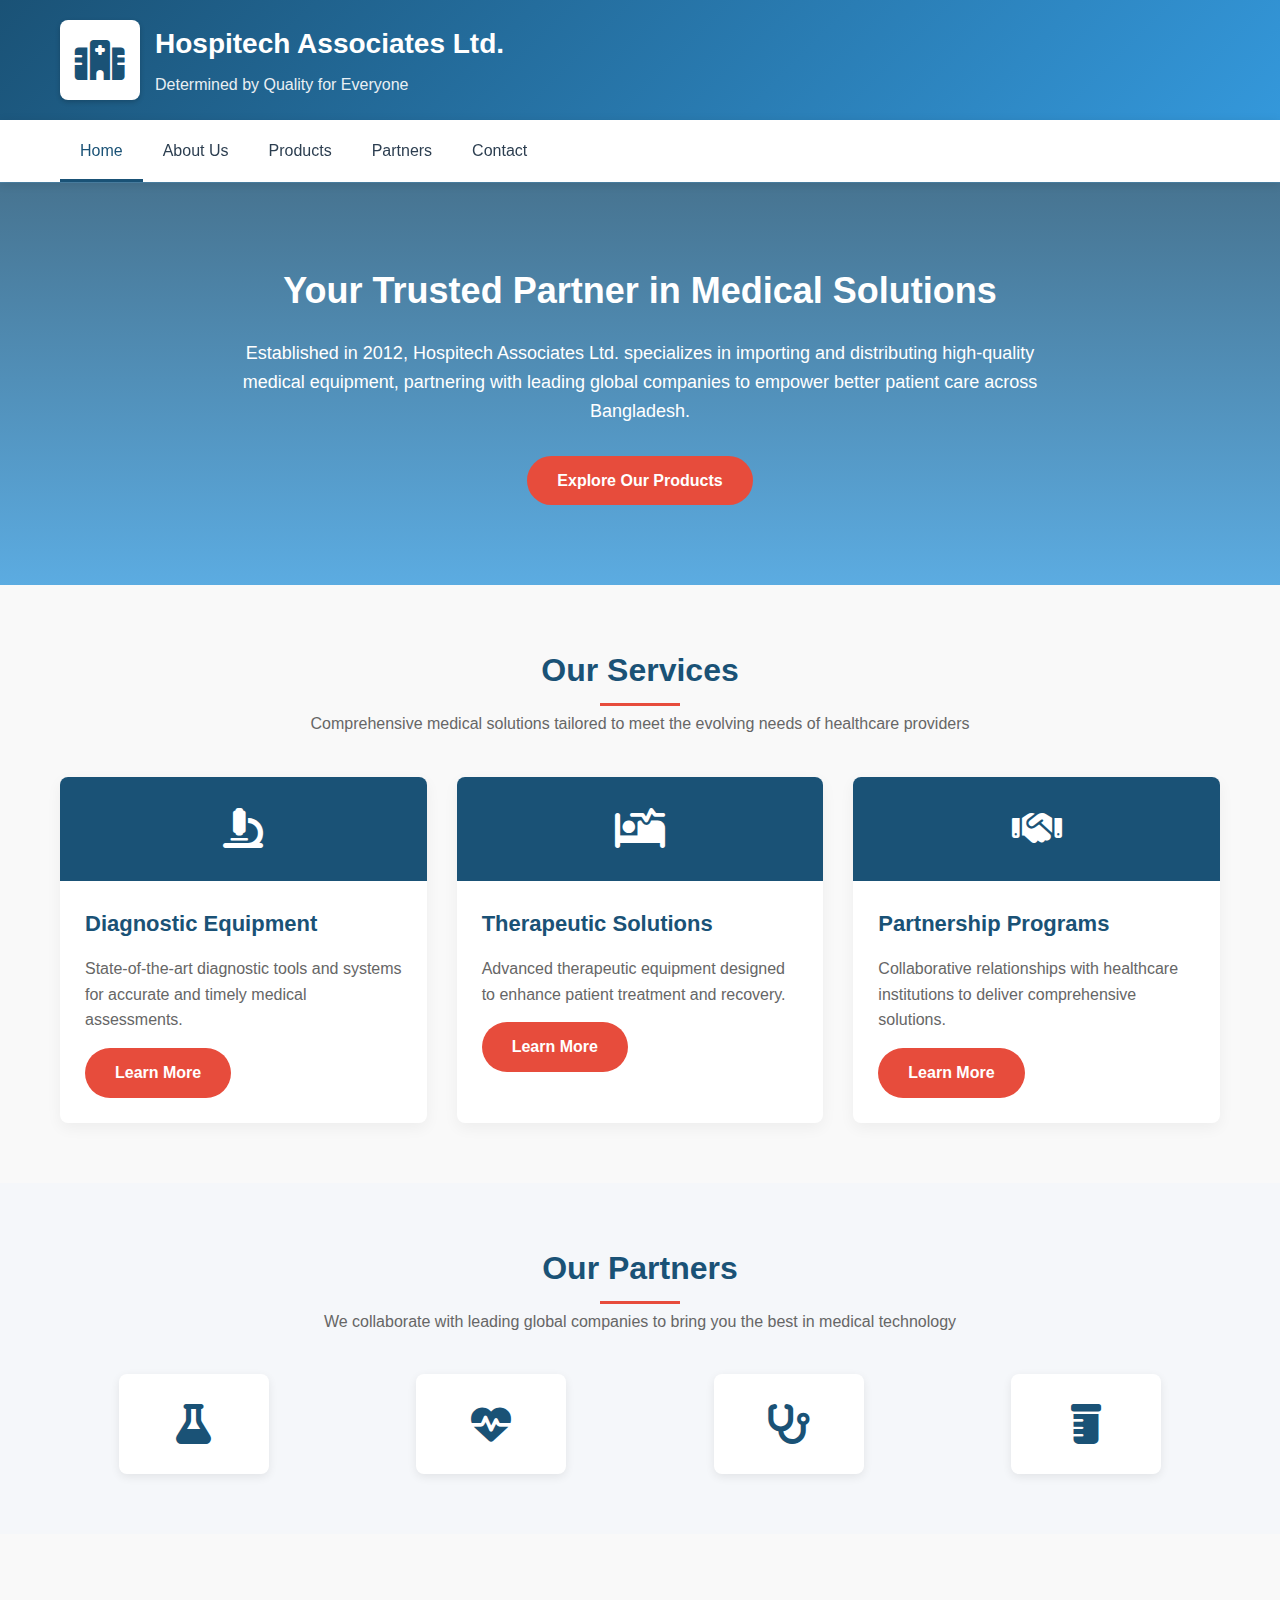
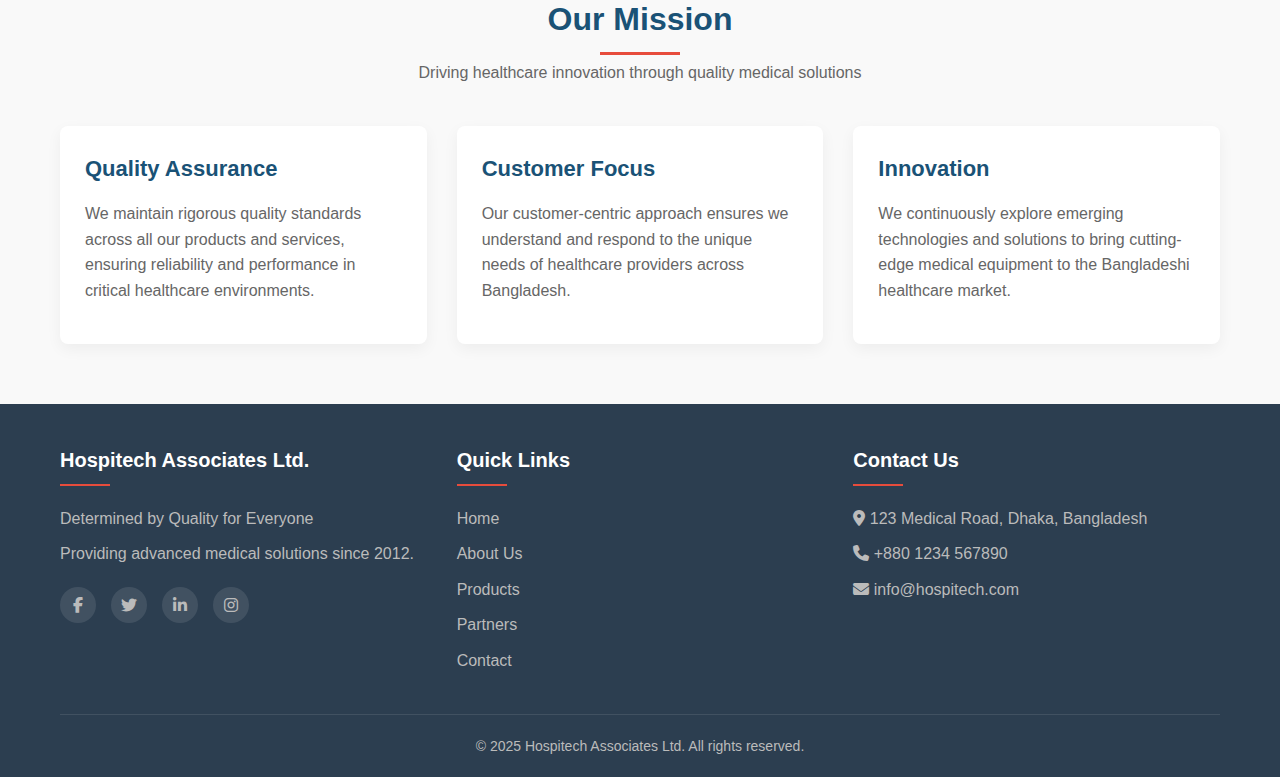
<file: index.htm>
<!DOCTYPE html>
<html lang="en">
<head>
  <meta charset="UTF-8">
  <meta name="viewport" content="width=device-width, initial-scale=1.0">
  <title>Hospitech Associates Ltd. - Home</title>
  <link rel="stylesheet" href="https://cdnjs.cloudflare.com/ajax/libs/font-awesome/6.4.0/css/all.min.css">
  <link rel="icon" type="image/png" href="favicon-32x32.png">
  <style>
    /* Base Styles */
    * {
      margin: 0;
      padding: 0;
      box-sizing: border-box;
      font-family: 'Segoe UI', Tahoma, Geneva, Verdana, sans-serif;
    }

    :root {
      --primary: #1a5276;
      --secondary: #3498db;
      --accent: #e74c3c;
      --light: #f5f7fa;
      --dark: #2c3e50;
      --text: #333333;
      --text-light: #666666;
    }

    body {
      background-color: #f9f9f9;
      color: var(--text);
      line-height: 1.6;
    }

    .container {
      width: 100%;
      max-width: 1200px;
      margin: 0 auto;
      padding: 0 20px;
    }

    /* Header Styles */
    header {
      background: linear-gradient(135deg, var(--primary), var(--secondary));
      color: white;
      padding: 20px 0;
      box-shadow: 0 2px 10px rgba(0, 0, 0, 0.1);
    }

    .header-container {
      display: flex;
      align-items: center;
      justify-content: space-between;
    }

    .logo-container {
      display: flex;
      align-items: center;
    }

    .site-logo {
      width: 80px;
      height: 80px;
      border-radius: 8px;
      background-color: white;
      display: flex;
      align-items: center;
      justify-content: center;
      margin-right: 15px;
      box-shadow: 0 2px 5px rgba(0, 0, 0, 0.2);
    }

    .site-logo i {
      font-size: 40px;
      color: var(--primary);
    }

    .header-text h1 {
      font-size: 28px;
      margin-bottom: 5px;
      font-weight: 700;
    }

    .subtitle {
      font-size: 16px;
      opacity: 0.9;
      font-weight: 300;
    }

    /* Navigation Styles */
    nav {
      background-color: white;
      box-shadow: 0 2px 10px rgba(0, 0, 0, 0.1);
      position: sticky;
      top: 0;
      z-index: 100;
    }

    .nav-container {
      display: flex;
      justify-content: space-between;
      align-items: center;
      padding: 0 20px;
    }

    .nav-links {
      display: flex;
    }

    .nav-links a {
      color: var(--dark);
      text-decoration: none;
      padding: 18px 20px;
      font-weight: 500;
      transition: all 0.3s ease;
      position: relative;
    }

    .nav-links a:hover {
      color: var(--primary);
    }

    .nav-links a.active {
      color: var(--primary);
    }

    .nav-links a.active::after {
      content: '';
      position: absolute;
      bottom: 0;
      left: 0;
      width: 100%;
      height: 3px;
      background-color: var(--primary);
    }

    .menu-toggle {
      display: none;
      font-size: 24px;
      cursor: pointer;
    }

    /* Hero Section */
    .hero {
      background: linear-gradient(rgba(26, 82, 118, 0.8), rgba(52, 152, 219, 0.8)), url('https://images.unsplash.com/photo-1519494026892-80bbd2d6fd0d?ixlib=rb-4.0.3&auto=format&fit=crop&w=1350&q=80');
      background-size: cover;
      background-position: center;
      color: white;
      padding: 80px 0;
      text-align: center;
    }

    .hero h2 {
      font-size: 36px;
      margin-bottom: 20px;
      font-weight: 700;
    }

    .hero p {
      font-size: 18px;
      max-width: 800px;
      margin: 0 auto 30px;
    }

    .btn {
      display: inline-block;
      background-color: var(--accent);
      color: white;
      padding: 12px 30px;
      border-radius: 30px;
      text-decoration: none;
      font-weight: 600;
      transition: all 0.3s ease;
      border: none;
      cursor: pointer;
    }

    .btn:hover {
      background-color: #c0392b;
      transform: translateY(-2px);
      box-shadow: 0 4px 10px rgba(0, 0, 0, 0.2);
    }

    /* Content Sections */
    section {
      padding: 60px 0;
    }

    .section-title {
      text-align: center;
      margin-bottom: 40px;
    }

    .section-title h2 {
      font-size: 32px;
      color: var(--primary);
      margin-bottom: 15px;
      position: relative;
      display: inline-block;
    }

    .section-title h2::after {
      content: '';
      position: absolute;
      bottom: -10px;
      left: 50%;
      transform: translateX(-50%);
      width: 80px;
      height: 3px;
      background-color: var(--accent);
    }

    .section-title p {
      color: var(--text-light);
      max-width: 700px;
      margin: 0 auto;
    }

    .content-grid {
      display: grid;
      grid-template-columns: repeat(auto-fit, minmax(300px, 1fr));
      gap: 30px;
      margin-top: 40px;
    }

    .content-card {
      background-color: white;
      border-radius: 8px;
      overflow: hidden;
      box-shadow: 0 5px 15px rgba(0, 0, 0, 0.05);
      transition: transform 0.3s ease;
    }

    .content-card:hover {
      transform: translateY(-5px);
    }

    .card-icon {
      background-color: var(--primary);
      color: white;
      padding: 20px;
      text-align: center;
      font-size: 40px;
    }

    .card-content {
      padding: 25px;
    }

    .card-content h3 {
      font-size: 22px;
      margin-bottom: 15px;
      color: var(--primary);
    }

    .card-content p {
      color: var(--text-light);
      margin-bottom: 15px;
    }

    /* Partners Section */
    .partners {
      background-color: var(--light);
    }

    .partner-logos {
      display: flex;
      justify-content: space-around;
      align-items: center;
      flex-wrap: wrap;
      gap: 30px;
      margin-top: 40px;
    }

    .partner-logo {
      background-color: white;
      width: 150px;
      height: 100px;
      display: flex;
      align-items: center;
      justify-content: center;
      border-radius: 8px;
      box-shadow: 0 3px 10px rgba(0, 0, 0, 0.08);
      padding: 15px;
    }

    .partner-logo i {
      font-size: 40px;
      color: var(--primary);
    }

    /* Footer */
    footer {
      background-color: var(--dark);
      color: white;
      padding: 40px 0 20px;
    }

    .footer-content {
      display: grid;
      grid-template-columns: repeat(auto-fit, minmax(250px, 1fr));
      gap: 30px;
      margin-bottom: 30px;
    }

    .footer-section h3 {
      font-size: 20px;
      margin-bottom: 20px;
      position: relative;
      padding-bottom: 10px;
    }

    .footer-section h3::after {
      content: '';
      position: absolute;
      bottom: 0;
      left: 0;
      width: 50px;
      height: 2px;
      background-color: var(--accent);
    }

    .footer-section p, .footer-section a {
      color: #bbb;
      margin-bottom: 10px;
      display: block;
      text-decoration: none;
      transition: color 0.3s ease;
    }

    .footer-section a:hover {
      color: white;
    }

    .social-links {
      display: flex;
      gap: 15px;
      margin-top: 20px;
    }

    .social-links a {
      width: 36px;
      height: 36px;
      border-radius: 50%;
      background-color: rgba(255, 255, 255, 0.1);
      display: flex;
      align-items: center;
      justify-content: center;
      transition: all 0.3s ease;
    }

    .social-links a:hover {
      background-color: var(--accent);
      transform: translateY(-3px);
    }

    .footer-bottom {
      text-align: center;
      padding-top: 20px;
      border-top: 1px solid rgba(255, 255, 255, 0.1);
      color: #bbb;
      font-size: 14px;
    }

    /* Responsive Design */
    @media (max-width: 768px) {
      .header-container {
        flex-direction: column;
        text-align: center;
      }

      .logo-container {
        margin-bottom: 15px;
        justify-content: center;
      }

      .menu-toggle {
        display: block;
      }

      .nav-links {
        display: none;
        flex-direction: column;
        width: 100%;
        position: absolute;
        top: 100%;
        left: 0;
        background-color: white;
        box-shadow: 0 5px 10px rgba(0, 0, 0, 0.1);
      }

      .nav-links.active {
        display: flex;
      }

      .nav-links a {
        padding: 15px 20px;
        border-bottom: 1px solid #eee;
      }

      .hero h2 {
        font-size: 28px;
      }

      .hero p {
        font-size: 16px;
      }
    }
  </style>
</head>
<body>
  <header>
    <div class="container header-container">
      <div class="logo-container">
        <div class="site-logo">
          <i class="fas fa-hospital-alt"></i>
        </div>
        <div class="header-text">
          <h1>Hospitech Associates Ltd.</h1>
          <p class="subtitle">Determined by Quality for Everyone</p>
        </div>
      </div>
    </div>
  </header>

  <nav>
    <div class="container nav-container">
      <span class="menu-toggle" id="menuToggle">☰</span>
      <div class="nav-links" id="navLinks">
        <a href="index.html" class="active">Home</a>
        <a href="about.html">About Us</a>
        <a href="products.html">Products</a>
        <a href="partners.html">Partners</a>
        <a href="contact.html">Contact</a>
      </div>
    </div>
  </nav>

  <section class="hero">
    <div class="container">
      <h2>Your Trusted Partner in Medical Solutions</h2>
      <p>
        Established in 2012, Hospitech Associates Ltd. specializes in importing and 
        distributing high-quality medical equipment, partnering with leading global 
        companies to empower better patient care across Bangladesh.
      </p>
      <a href="products.html" class="btn">Explore Our Products</a>
    </div>
  </section>

  <section class="services">
    <div class="container">
      <div class="section-title">
        <h2>Our Services</h2>
        <p>Comprehensive medical solutions tailored to meet the evolving needs of healthcare providers</p>
      </div>
      <div class="content-grid">
        <div class="content-card">
          <div class="card-icon">
            <i class="fas fa-microscope"></i>
          </div>
          <div class="card-content">
            <h3>Diagnostic Equipment</h3>
            <p>State-of-the-art diagnostic tools and systems for accurate and timely medical assessments.</p>
            <a href="products.html" class="btn">Learn More</a>
          </div>
        </div>
        <div class="content-card">
          <div class="card-icon">
            <i class="fas fa-procedures"></i>
          </div>
          <div class="card-content">
            <h3>Therapeutic Solutions</h3>
            <p>Advanced therapeutic equipment designed to enhance patient treatment and recovery.</p>
            <a href="products.html" class="btn">Learn More</a>
          </div>
        </div>
        <div class="content-card">
          <div class="card-icon">
            <i class="fas fa-handshake"></i>
          </div>
          <div class="card-content">
            <h3>Partnership Programs</h3>
            <p>Collaborative relationships with healthcare institutions to deliver comprehensive solutions.</p>
            <a href="partners.html" class="btn">Learn More</a>
          </div>
        </div>
      </div>
    </div>
  </section>

  <section class="partners">
    <div class="container">
      <div class="section-title">
        <h2>Our Partners</h2>
        <p>We collaborate with leading global companies to bring you the best in medical technology</p>
      </div>
      <div class="partner-logos">
        <div class="partner-logo">
          <i class="fas fa-flask"></i>
        </div>
        <div class="partner-logo">
          <i class="fas fa-heartbeat"></i>
        </div>
        <div class="partner-logo">
          <i class="fas fa-stethoscope"></i>
        </div>
        <div class="partner-logo">
          <i class="fas fa-prescription-bottle"></i>
        </div>
      </div>
    </div>
  </section>

  <section class="mission">
    <div class="container">
      <div class="section-title">
        <h2>Our Mission</h2>
        <p>Driving healthcare innovation through quality medical solutions</p>
      </div>
      <div class="content-grid">
        <div class="content-card">
          <div class="card-content">
            <h3>Quality Assurance</h3>
            <p>We maintain rigorous quality standards across all our products and services, ensuring reliability and performance in critical healthcare environments.</p>
          </div>
        </div>
        <div class="content-card">
          <div class="card-content">
            <h3>Customer Focus</h3>
            <p>Our customer-centric approach ensures we understand and respond to the unique needs of healthcare providers across Bangladesh.</p>
          </div>
        </div>
        <div class="content-card">
          <div class="card-content">
            <h3>Innovation</h3>
            <p>We continuously explore emerging technologies and solutions to bring cutting-edge medical equipment to the Bangladeshi healthcare market.</p>
          </div>
        </div>
      </div>
    </div>
  </section>

  <footer>
    <div class="container">
      <div class="footer-content">
        <div class="footer-section">
          <h3>Hospitech Associates Ltd.</h3>
          <p>Determined by Quality for Everyone</p>
          <p>Providing advanced medical solutions since 2012.</p>
          <div class="social-links">
            <a href="#"><i class="fab fa-facebook-f"></i></a>
            <a href="#"><i class="fab fa-twitter"></i></a>
            <a href="#"><i class="fab fa-linkedin-in"></i></a>
            <a href="#"><i class="fab fa-instagram"></i></a>
          </div>
        </div>
        <div class="footer-section">
          <h3>Quick Links</h3>
          <a href="index.html">Home</a>
          <a href="about.html">About Us</a>
          <a href="products.html">Products</a>
          <a href="partners.html">Partners</a>
          <a href="contact.html">Contact</a>
        </div>
        <div class="footer-section">
          <h3>Contact Us</h3>
          <p><i class="fas fa-map-marker-alt"></i> 123 Medical Road, Dhaka, Bangladesh</p>
          <p><i class="fas fa-phone"></i> +880 1234 567890</p>
          <p><i class="fas fa-envelope"></i> info@hospitech.com</p>
        </div>
      </div>
      <div class="footer-bottom">
        <p>&copy; 2025 Hospitech Associates Ltd. All rights reserved.</p>
      </div>
    </div>
  </footer>

  <script>
    // Mobile menu toggle
    document.getElementById('menuToggle').addEventListener('click', function() {
      document.getElementById('navLinks').classList.toggle('active');
    });

    // Close menu when clicking outside
    document.addEventListener('click', function(event) {
      const navLinks = document.getElementById('navLinks');
      const menuToggle = document.getElementById('menuToggle');
      
      if (!navLinks.contains(event.target) && !menuToggle.contains(event.target)) {
        navLinks.classList.remove('active');
      }
    });
  </script>
</body>
</html>
</file>
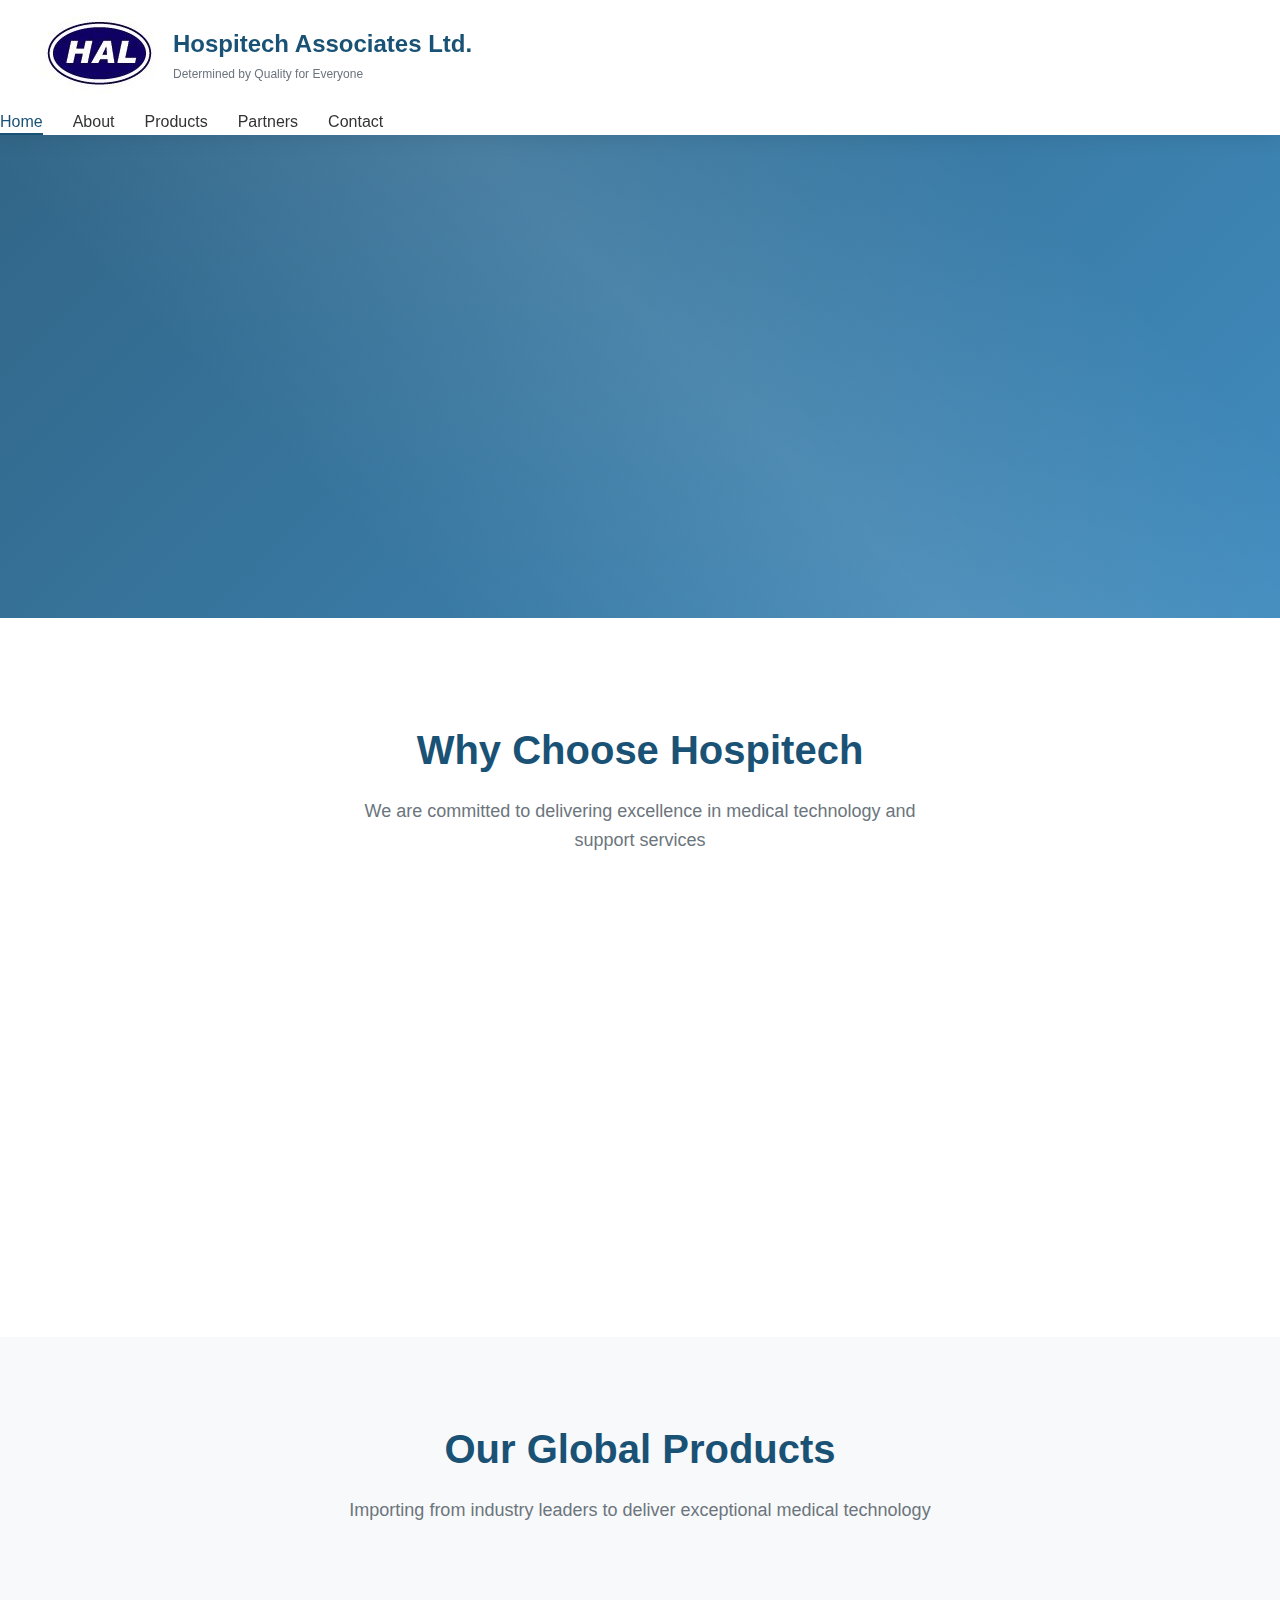
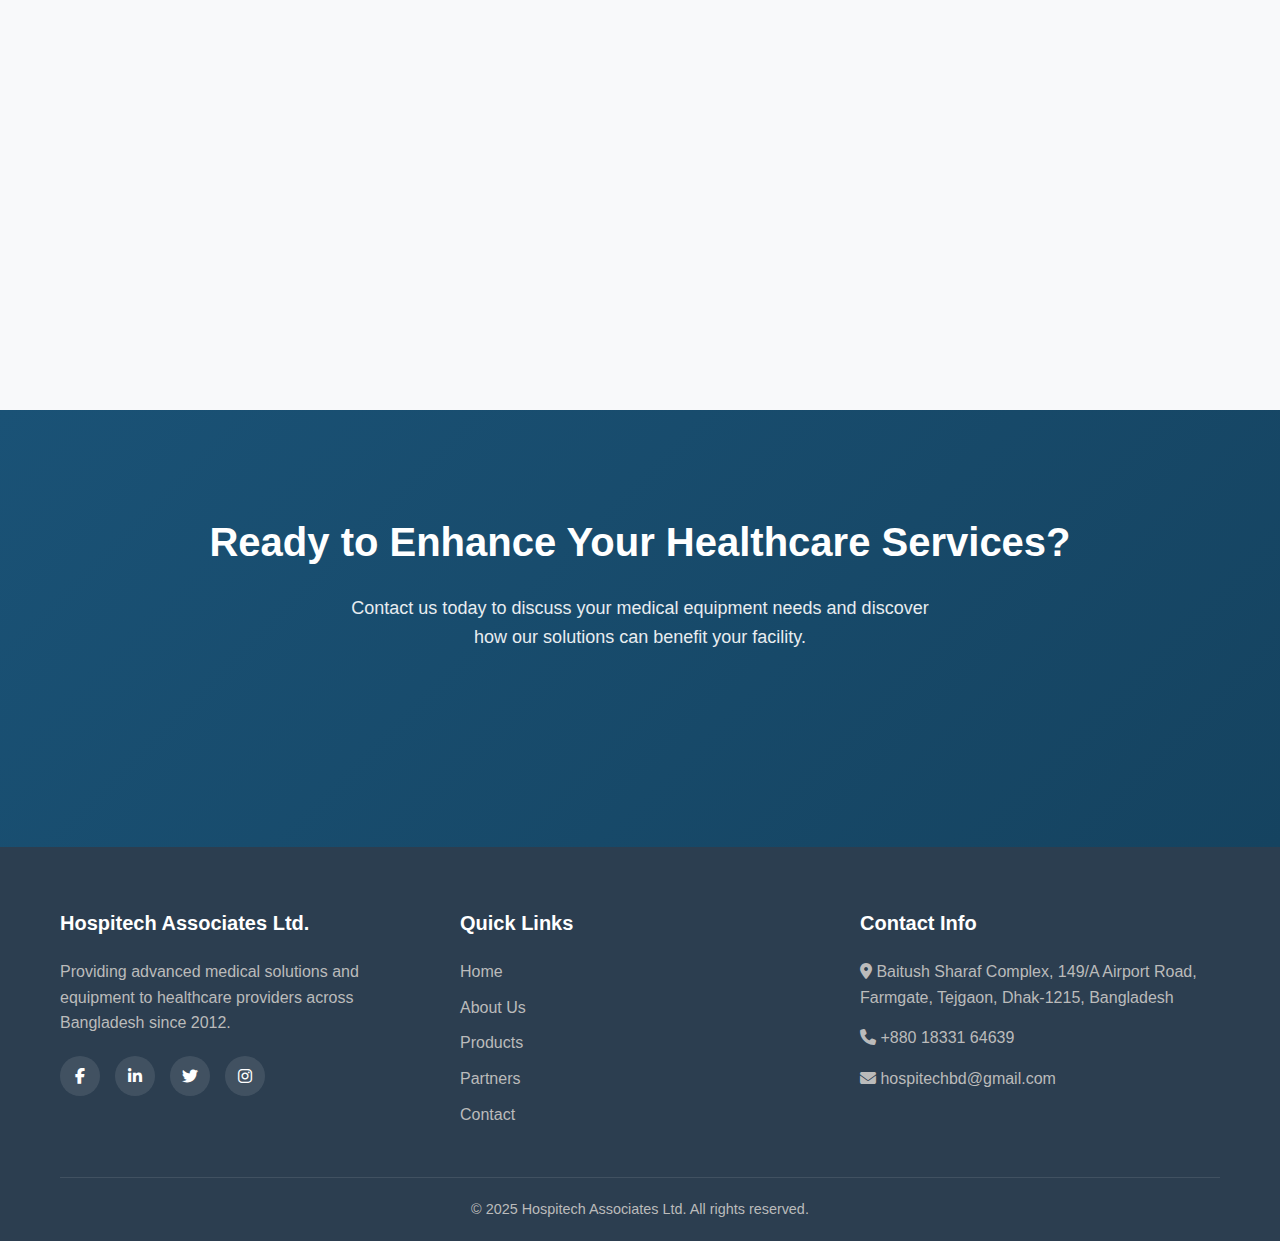
<file: index.html>
<!DOCTYPE html>
<html lang="en">
<head>
    <meta charset="UTF-8">
    <meta name="viewport" content="width=device-width, initial-scale=1.0">
    <title>Hospitech Associates Ltd. - Determined by Quality for Everyone </title>
    <link rel="stylesheet" href="https://cdnjs.cloudflare.com/ajax/libs/font-awesome/6.4.0/css/all.min.css">
    <link rel="icon" type="image/png" href="favicon-32x32.png">
    <style>
        /* Base Styles */
        :root {
            --primary: #1a5276;
            --primary-dark: #154360;
            --secondary: #2e86c1;
            --accent: #e74c3c;
            --light: #f8f9fa;
            --dark: #2c3e50;
            --text: #333333;
            --text-light: #6c757d;
            --white: #ffffff;
            --transition: all 0.3s cubic-bezier(0.4, 0, 0.2, 1);
        }

        * {
            margin: 0;
            padding: 0;
            box-sizing: border-box;
        }

        body {
            font-family: 'Inter', 'Segoe UI', Tahoma, Geneva, Verdana, sans-serif;
            line-height: 1.6;
            color: var(--text);
            overflow-x: hidden;
        }

        .container {
            max-width: 1200px;
            margin: 0 auto;
            padding: 0 20px;
        }

        /* Header Styles */
        header {
            background: var(--white);
            box-shadow: 0 2px 20px rgba(0, 0, 0, 0.1);
            position: fixed;
            width: 100%;
            top: 0;
            z-index: 1000;
            transition: var(--transition);
        }

        .header-container {
            display: flex;
            justify-content: space-between;
            align-items: center;
            padding: 15px 0;
        }

        .logo {
            display: flex;
            align-items: center;
            gap: 15px;
        }

        .logo-icon {
            width: 50px;
            height: 50px;
            background: linear-gradient(135deg, var(--primary), var(--secondary));
            border-radius: 8px;
            display: flex;
            align-items: center;
            justify-content: center;
            color: white;
            font-size: 24px;
        }

        .logo-text h1 {
            font-size: 24px;
            font-weight: 700;
            color: var(--primary);
            margin-bottom: 2px;
        }

        .logo-text .subtitle {
            font-size: 12px;
            color: var(--text-light);
            font-weight: 500;
        }

        /* Navigation */
        .nav-menu {
            display: flex;
            list-style: none;
            gap: 30px;
        }

        .nav-menu a {
            text-decoration: none;
            color: var(--text);
            font-weight: 500;
            font-size: 16px;
            transition: var(--transition);
            position: relative;
        }

        .nav-menu a:hover,
        .nav-menu a.active {
            color: var(--primary);
        }

        .nav-menu a.active::after {
            content: '';
            position: absolute;
            bottom: -5px;
            left: 0;
            width: 100%;
            height: 2px;
            background: var(--primary);
        }

        .mobile-toggle {
            display: none;
            font-size: 24px;
            cursor: pointer;
        }

        /* Hero Section */
        .hero {
            background: linear-gradient(135deg, rgba(26, 82, 118, 0.9), rgba(46, 134, 193, 0.9)), url('https://images.unsplash.com/photo-1559757148-5c350d0d3c56?ixlib=rb-4.0.3&ixid=M3wxMjA3fDB8MHxwaG90by1wYWdlfHx8fGVufDB8fHx8fA%3D%3D&auto=format&fit=crop&w=2070&q=80');
            background-size: cover;
            background-position: center;
            background-attachment: fixed;
            color: var(--white);
            padding: 180px 0 120px;
            text-align: center;
            position: relative;
            overflow: hidden;
        }

        .hero::before {
            content: '';
            position: absolute;
            top: 0;
            left: -25%;
            width: 150%;
            height: 100%;
            background: linear-gradient(45deg, transparent 30%, rgba(255,255,255,0.1) 50%, transparent 70%);
            animation: shine 8s infinite linear;
        }

        @keyframes shine {
            0% { transform: translateX(-100%); }
            100% { transform: translateX(100%); }
        }

        .hero-content {
            max-width: 800px;
            margin: 0 auto;
            position: relative;
            z-index: 2;
        }

        .hero h1 {
            font-size: 3.5rem;
            font-weight: 700;
            margin-bottom: 20px;
            line-height: 1.2;
            opacity: 0;
            transform: translateY(30px);
            animation: fadeInUp 1s ease 0.3s forwards;
        }

        .hero p {
            font-size: 1.25rem;
            margin-bottom: 40px;
            opacity: 0.9;
            opacity: 0;
            transform: translateY(30px);
            animation: fadeInUp 1s ease 0.6s forwards;
        }

        .btn {
            display: inline-flex;
            align-items: center;
            gap: 10px;
            padding: 15px 35px;
            background: var(--accent);
            color: var(--white);
            text-decoration: none;
            border-radius: 50px;
            font-weight: 600;
            font-size: 16px;
            transition: var(--transition);
            border: none;
            cursor: pointer;
            opacity: 0;
            transform: translateY(30px);
            animation: fadeInUp 1s ease 0.9s forwards;
        }

        .btn:hover {
            background: #c0392b;
            transform: translateY(-2px);
            box-shadow: 0 10px 25px rgba(231, 76, 60, 0.3);
        }

        .btn-outline {
            background: transparent;
            border: 2px solid var(--white);
            margin-left: 15px;
        }

        .btn-outline:hover {
            background: var(--white);
            color: var(--primary);
        }

        /* About Section */
        .about {
            padding: 100px 0;
            background: var(--white);
        }

        .section-title {
            text-align: center;
            margin-bottom: 60px;
        }

        .section-title h2 {
            font-size: 2.5rem;
            font-weight: 700;
            color: var(--primary);
            margin-bottom: 15px;
        }

        .section-title p {
            font-size: 1.125rem;
            color: var(--text-light);
            max-width: 600px;
            margin: 0 auto;
        }

        .about-grid {
            display: grid;
            grid-template-columns: repeat(auto-fit, minmax(300px, 1fr));
            gap: 40px;
            margin-top: 50px;
        }

        .about-card {
            background: var(--white);
            padding: 40px 30px;
            border-radius: 15px;
            box-shadow: 0 10px 30px rgba(0, 0, 0, 0.08);
            text-align: center;
            transition: var(--transition);
            border: 1px solid rgba(0, 0, 0, 0.05);
        }

        .about-card:hover {
            transform: translateY(-10px);
            box-shadow: 0 20px 40px rgba(0, 0, 0, 0.15);
        }

        .card-icon {
            width: 80px;
            height: 80px;
            background: linear-gradient(135deg, var(--primary), var(--secondary));
            border-radius: 50%;
            display: flex;
            align-items: center;
            justify-content: center;
            margin: 0 auto 25px;
            color: var(--white);
            font-size: 32px;
        }

        .about-card h3 {
            font-size: 1.5rem;
            font-weight: 600;
            margin-bottom: 15px;
            color: var(--primary);
        }

        .about-card p {
            color: var(--text-light);
            line-height: 1.7;
        }

        /* Partners Section */
        .partners {
            padding: 80px 0;
            background: var(--light);
        }

        .partners-grid {
            display: grid;
            grid-template-columns: repeat(auto-fit, minmax(250px, 1fr));
            gap: 30px;
            margin-top: 50px;
        }

        .partner-card {
            background: var(--white);
            padding: 40px 30px;
            border-radius: 15px;
            text-align: center;
            box-shadow: 0 5px 20px rgba(0, 0, 0, 0.08);
            transition: var(--transition);
        }

        .partner-card:hover {
            transform: translateY(-5px);
            box-shadow: 0 15px 30px rgba(0, 0, 0, 0.15);
        }

        .partner-logo {
            width: 80px;
            height: 80px;
            background: linear-gradient(135deg, var(--primary), var(--secondary));
            border-radius: 50%;
            display: flex;
            align-items: center;
            justify-content: center;
            margin: 0 auto 20px;
            color: var(--white);
            font-size: 32px;
        }

        .partner-card h3 {
            font-size: 1.25rem;
            font-weight: 600;
            margin-bottom: 10px;
            color: var(--primary);
        }

        .partner-card p {
            color: var(--text-light);
            font-size: 0.9rem;
            margin-bottom: 20px;
        }

        .partner-link {
            color: var(--secondary);
            text-decoration: none;
            font-size: 0.9rem;
            font-weight: 500;
            transition: var(--transition);
        }

        .partner-link:hover {
            color: var(--primary);
        }

        /* CTA Section */
        .cta {
            padding: 100px 0;
            background: linear-gradient(135deg, var(--primary), var(--primary-dark));
            color: var(--white);
            text-align: center;
        }

        .cta h2 {
            font-size: 2.5rem;
            font-weight: 700;
            margin-bottom: 20px;
        }

        .cta p {
            font-size: 1.125rem;
            margin-bottom: 40px;
            opacity: 0.9;
            max-width: 600px;
            margin-left: auto;
            margin-right: auto;
        }

        /* Footer */
        footer {
            background: var(--dark);
            color: var(--white);
            padding: 60px 0 20px;
        }

        .footer-content {
            display: grid;
            grid-template-columns: repeat(auto-fit, minmax(250px, 1fr));
            gap: 40px;
            margin-bottom: 40px;
        }

        .footer-section h3 {
            font-size: 1.25rem;
            margin-bottom: 20px;
            color: var(--white);
        }

        .footer-section p {
            color: #bbb;
            margin-bottom: 15px;
            line-height: 1.6;
        }

        .footer-links {
            list-style: none;
        }

        .footer-links li {
            margin-bottom: 10px;
        }

        .footer-links a {
            color: #bbb;
            text-decoration: none;
            transition: var(--transition);
        }

        .footer-links a:hover {
            color: var(--white);
        }

        .social-links {
            display: flex;
            gap: 15px;
            margin-top: 20px;
        }

        .social-links a {
            width: 40px;
            height: 40px;
            background: rgba(255, 255, 255, 0.1);
            border-radius: 50%;
            display: flex;
            align-items: center;
            justify-content: center;
            color: var(--white);
            text-decoration: none;
            transition: var(--transition);
        }

        .social-links a:hover {
            background: var(--accent);
            transform: translateY(-2px);
        }

        .footer-bottom {
            text-align: center;
            padding-top: 20px;
            border-top: 1px solid rgba(255, 255, 255, 0.1);
            color: #bbb;
            font-size: 0.9rem;
        }

        /* Animations */
        @keyframes fadeInUp {
            to {
                opacity: 1;
                transform: translateY(0);
            }
        }

        .fade-in {
            opacity: 0;
            transform: translateY(30px);
            transition: var(--transition);
        }

        .fade-in.visible {
            opacity: 1;
            transform: translateY(0);
        }

        /* Responsive Design */
        @media (max-width: 768px) {
            .mobile-toggle {
                display: block;
            }

            .nav-menu {
                position: fixed;
                top: 80px;
                left: -100%;
                width: 100%;
                background: var(--white);
                flex-direction: column;
                align-items: center;
                padding: 40px 0;
                box-shadow: 0 10px 30px rgba(0, 0, 0, 0.1);
                transition: var(--transition);
            }

            .nav-menu.active {
                left: 0;
            }

            .hero h1 {
                font-size: 2.5rem;
            }

            .hero p {
                font-size: 1.1rem;
            }

            .btn {
                padding: 12px 25px;
                font-size: 14px;
            }

            .section-title h2 {
                font-size: 2rem;
            }
        }

        @media (max-width: 480px) {
            .hero h1 {
                font-size: 2rem;
            }

            .about-grid,
            .partners-grid {
                grid-template-columns: 1fr;
            }

            .btn-outline {
                margin-left: 0;
                margin-top: 15px;
            }
        }
    </style>
</head>
<body>
    <!-- Header -->
    <header>
        <div class="container header-container">
    <div class="logo">
    <img src="/logo.png" alt="Hospitech Associates Ltd." class="logo-image">
    <div class="logo-text">
        <h1>Hospitech Associates Ltd.</h1>
        <div class="subtitle">Determined by Quality for Everyone</div>
    </div>
</div>
            </div>
            
            <nav>
                <ul class="nav-menu">
                    <li><a href="index.html" class="active">Home</a></li>
                    <li><a href="about.html">About</a></li>
                    <li><a href="products.html">Products</a></li>
                    <li><a href="partners.html">Partners</a></li>
                    <li><a href="contact.html">Contact</a></li>
                </ul>
                <div class="mobile-toggle">
                    <i class="fas fa-bars"></i>
                </div>
            </nav>
        </div>
    </header>

    <!-- Hero Section -->
    <section class="hero">
        <div class="container hero-content">
            <h1>Advanced Medical Solutions for Better Healthcare</h1>
            <p>Providing cutting-edge medical equipment and diagnostic solutions to healthcare providers across Bangladesh since 2012.</p>
            <div>
                <a href="products.html" class="btn">
                    <i class="fas fa-search"></i>
                    Explore Products
                </a>
                <a href="contact.html" class="btn btn-outline">
                    <i class="fas fa-phone"></i>
                    Get In Touch
                </a>
            </div>
        </div>
    </section>

    <!-- About Section -->
    <section class="about">
        <div class="container">
            <div class="section-title">
                <h2>Why Choose Hospitech</h2>
                <p>We are committed to delivering excellence in medical technology and support services</p>
            </div>
            <div class="about-grid">
                <div class="about-card fade-in">
                    <div class="card-icon">
                        <i class="fas fa-award"></i>
                    </div>
                    <h3>Quality Assurance</h3>
                    <p>All our products meet international quality standards and come with comprehensive warranties and support.</p>
                </div>
                <div class="about-card fade-in">
                    <div class="card-icon">
                        <i class="fas fa-shield-alt"></i>
                    </div>
                    <h3>Reliable Support</h3>
                    <p>24/7 technical support and maintenance services to ensure your equipment operates at peak performance.</p>
                </div>
                <div class="about-card fade-in">
                    <div class="card-icon">
                        <i class="fas fa-handshake"></i>
                    </div>
                    <h3>Trusted Partnerships</h3>
                    <p>Strategic alliances with world-leading medical equipment manufacturers to bring you the best solutions.</p>
                </div>
            </div>
        </div>
    </section>

    <!-- Partners Section -->
    <section class="partners">
        <div class="container">
            <div class="section-title">
                <h2>Our Global Products</h2>
                <p>Importing from industry leaders to deliver exceptional medical technology</p>
            </div>
            <div class="partners-grid">
                <div class="partner-card fade-in">
                    <div class="partner-logo">
                        <i class="fas fa-flask"></i>
                    </div>
                    <h3>Hematology & Urine Analysis Systems</h3>
                    <p>Imported from Renowned companies in <strong> Serbia (Europe) </strong> </p>
                    <a href="https://moeydev.github.io/hopitechproject1/contact.html" target="_blank" class="partner-link">Learn More →</a>
                </div>
                <div class="partner-card fade-in">
                    <div class="partner-logo">
                        <i class="fas fa-tint"></i>
                    </div>
                    <h3>Blood Testing & Diagnostic Solutions</h3>
                    <p>Imported from <strong> United Kingdom </strong></p>
                    <a href="https://moeydev.github.io/hopitechproject1/contact.html" target="_blank" class="partner-link">Learn More →</a>
                </div>
                <div class="partner-card fade-in">
                    <div class="partner-logo">
                        <i class="fas fa-vial"></i>
                    </div>
                    <h3>Laboratory Reagents & Analyzers</h3>
                    <p>Imported from <strong>ITALY</strong></p>
                    <a href="https://moeydev.github.io/hopitechproject1/contact.html" target="_blank" class="partner-link">Learn More →</a>
                </div>
                <div class="partner-card fade-in">
                    <div class="partner-logo">
                        <i class="fas fa-microscope"></i>
                    </div>
                    <h3>Biochemistry,ESR & Coagulation Analyzer</h3>
                    <p>Specially Imported from <strong>Spain</strong></p>
                    <a href="https://moeydev.github.io/hopitechproject1/contact.html" target="_blank" class="partner-link">Learn More →</a>
                </div>
            </div>
        </div>
    </section>

    <!-- CTA Section -->
    <section class="cta">
        <div class="container">
            <h2>Ready to Enhance Your Healthcare Services?</h2>
            <p>Contact us today to discuss your medical equipment needs and discover how our solutions can benefit your facility.</p>
            <a href="contact.html" class="btn">
                <i class="fas fa-paper-plane"></i>
                Contact Us Now
            </a>
        </div>
    </section>

    <!-- Footer -->
    <footer>
        <div class="container">
            <div class="footer-content">
                <div class="footer-section">
                    <h3>Hospitech Associates Ltd.</h3>
                    <p>Providing advanced medical solutions and equipment to healthcare providers across Bangladesh since 2012.</p>
                    <div class="social-links">
                        <a href="#"><i class="fab fa-facebook-f"></i></a>
                        <a href="#"><i class="fab fa-linkedin-in"></i></a>
                        <a href="#"><i class="fab fa-twitter"></i></a>
                        <a href="#"><i class="fab fa-instagram"></i></a>
                    </div>
                </div>
                <div class="footer-section">
                    <h3>Quick Links</h3>
                    <ul class="footer-links">
                        <li><a href="index.html">Home</a></li>
                        <li><a href="about.html">About Us</a></li>
                        <li><a href="products.html">Products</a></li>
                        <li><a href="partners.html">Partners</a></li>
                        <li><a href="contact.html">Contact</a></li>
                    </ul>
                </div>
                <div class="footer-section">
                    <h3>Contact Info</h3>
                    <p><i class="fas fa-map-marker-alt"></i> Baitush Sharaf Complex, 149/A Airport Road, Farmgate, Tejgaon, Dhak-1215, Bangladesh </p>
                    <p><i class="fas fa-phone"></i> +880 18331 64639</p>
                    <p><i class="fas fa-envelope"></i> hospitechbd@gmail.com</p>
                </div>
            </div>
            <div class="footer-bottom">
                <p>&copy; 2025 Hospitech Associates Ltd. All rights reserved.</p>
            </div>
        </div>
    </footer>

    <script>
        // Mobile Menu Toggle
        const mobileToggle = document.querySelector('.mobile-toggle');
        const navMenu = document.querySelector('.nav-menu');

        mobileToggle.addEventListener('click', () => {
            navMenu.classList.toggle('active');
        });

        // Scroll Animations
        const fadeElements = document.querySelectorAll('.fade-in');

        const observer = new IntersectionObserver((entries) => {
            entries.forEach(entry => {
                if (entry.isIntersecting) {
                    entry.target.classList.add('visible');
                }
            });
        }, {
            threshold: 0.1,
            rootMargin: '0px 0px -50px 0px'
        });

        fadeElements.forEach(element => {
            observer.observe(element);
        });

        // Header Scroll Effect
        window.addEventListener('scroll', () => {
            const header = document.querySelector('header');
            if (window.scrollY > 100) {
                header.style.background = 'rgba(255, 255, 255, 0.95)';
                header.style.backdropFilter = 'blur(10px)';
            } else {
                header.style.background = 'var(--white)';
                header.style.backdropFilter = 'none';
            }
        });

        // Smooth scrolling for anchor links
        document.querySelectorAll('a[href^="#"]').forEach(anchor => {
            anchor.addEventListener('click', function (e) {
                e.preventDefault();
                const target = document.querySelector(this.getAttribute('href'));
                if (target) {
                    target.scrollIntoView({
                        behavior: 'smooth',
                        block: 'start'
                    });
                }
            });
        });
    </script>
</body>
</html>
</file>
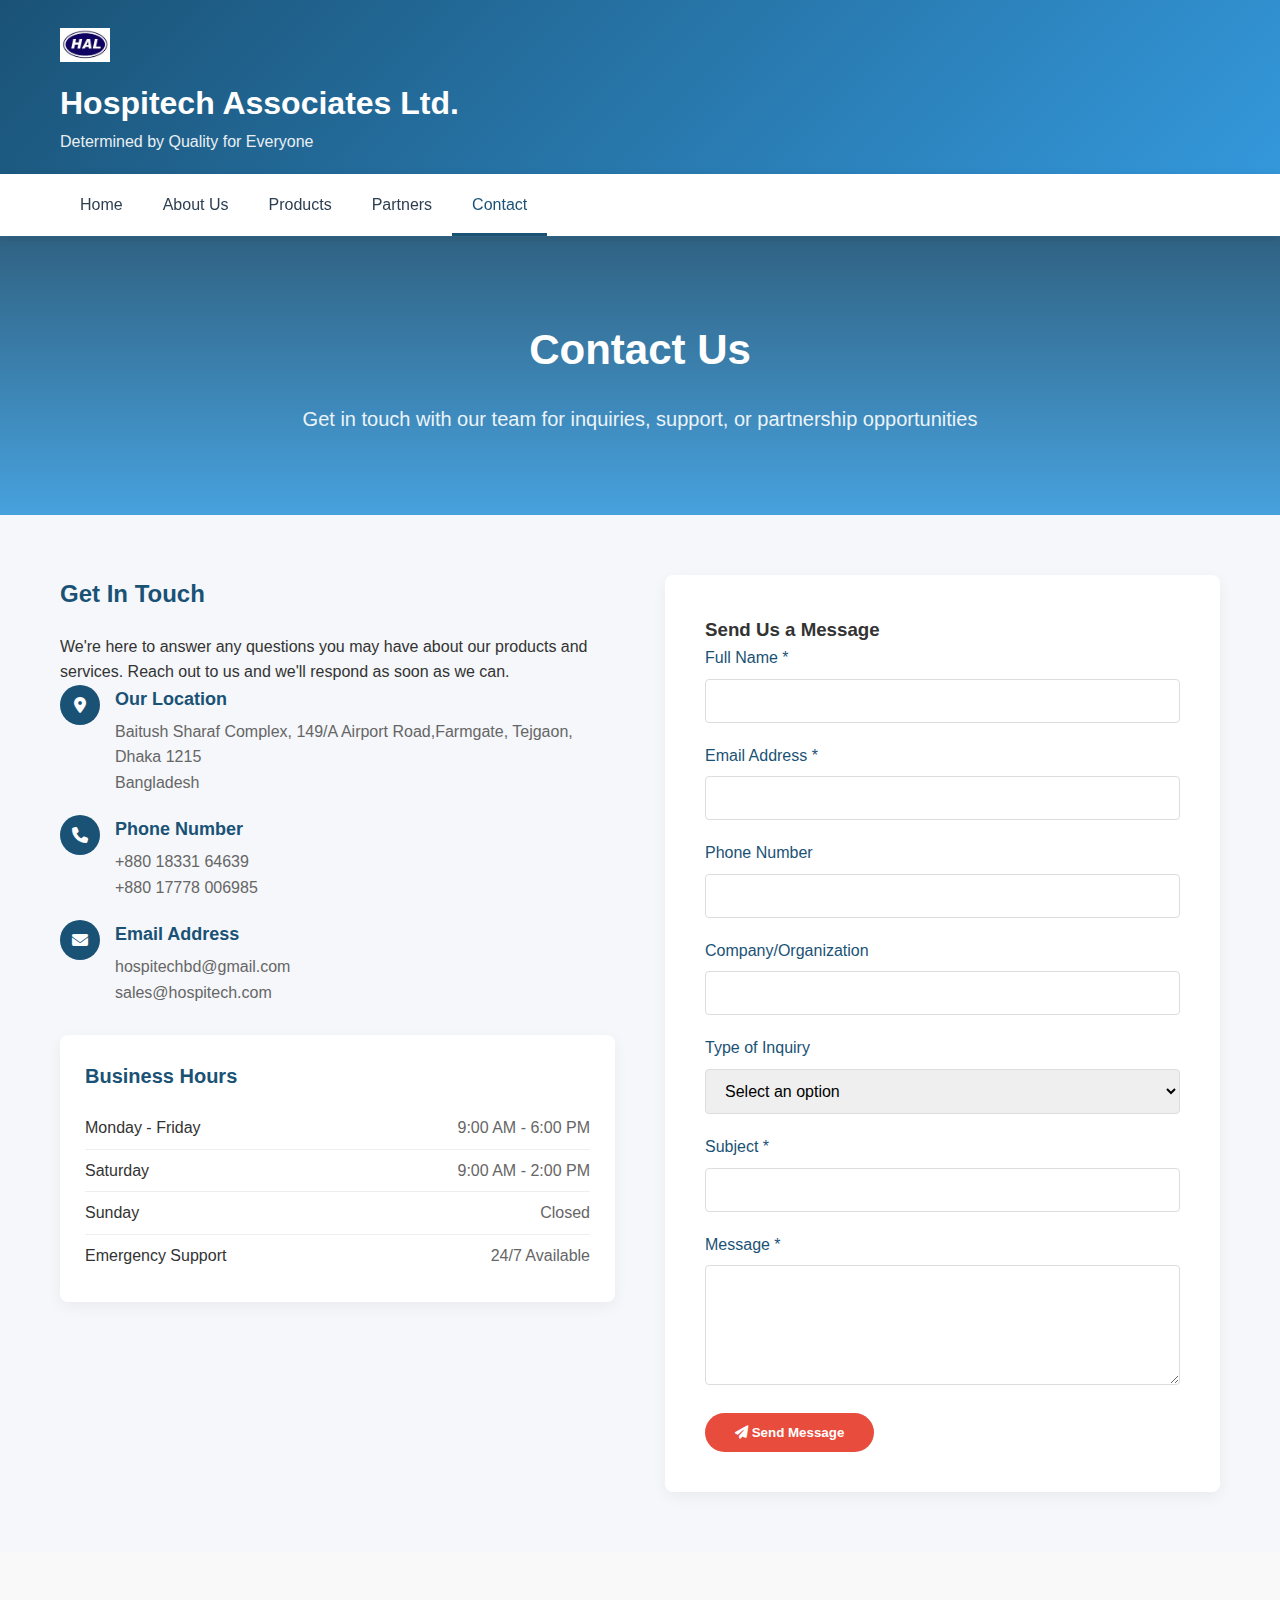
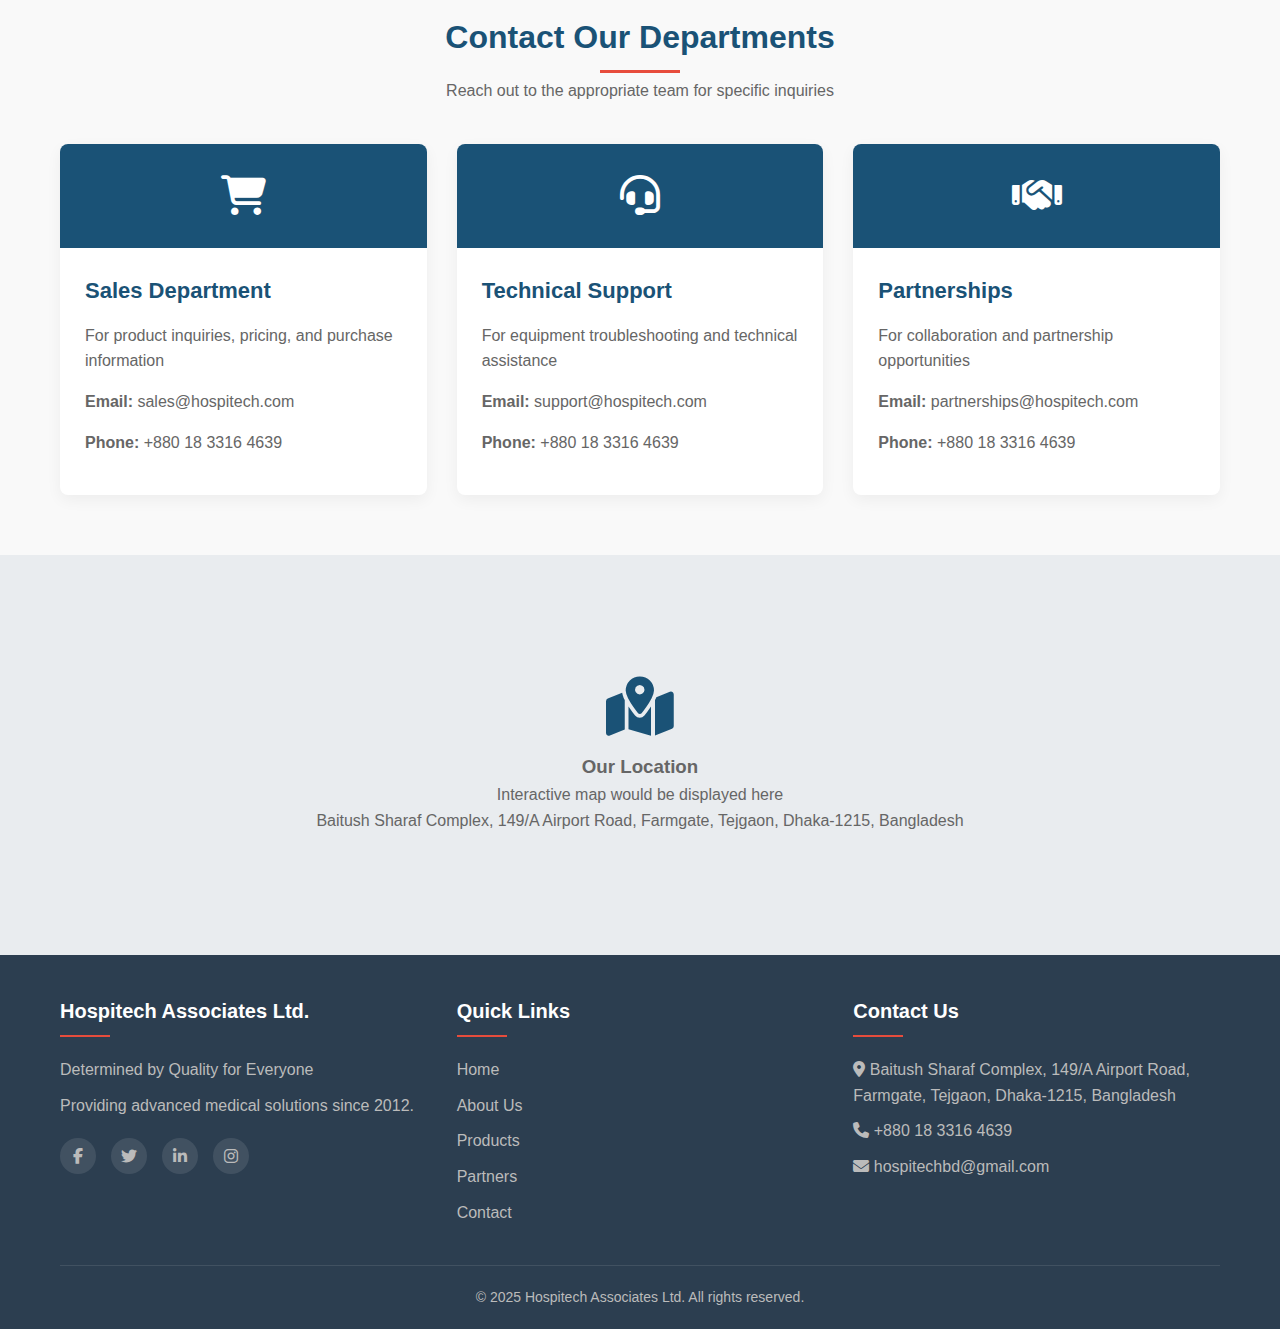
<file: contact.html>
<!DOCTYPE html>
<html lang="en">
<head>
  <meta charset="UTF-8">
  <meta name="viewport" content="width=device-width, initial-scale=1.0">
  <title>Contact - Hospitech Associates Ltd.</title>
  <link rel="stylesheet" href="https://cdnjs.cloudflare.com/ajax/libs/font-awesome/6.4.0/css/all.min.css">
  <link rel="icon" type="image/png" href="favicon-32x32.png">
  <style>
    /* Base Styles */
    * {
      margin: 0;
      padding: 0;
      box-sizing: border-box;
      font-family: 'Segoe UI', Tahoma, Geneva, Verdana, sans-serif;
    }

    :root {
      --primary: #1a5276;
      --secondary: #3498db;
      --accent: #e74c3c;
      --light: #f5f7fa;
      --dark: #2c3e50;
      --text: #333333;
      --text-light: #666666;
    }

    body {
      background-color: #f9f9f9;
      color: var(--text);
      line-height: 1.6;
    }

    .container {
      width: 100%;
      max-width: 1200px;
      margin: 0 auto;
      padding: 0 20px;
    }

    /* Header Styles */
    header {
      background: linear-gradient(135deg, var(--primary), var(--secondary));
      color: white;
      padding: 20px 0;
      box-shadow: 0 2px 10px rgba(0, 0, 0, 0.1);
    }

    .header-container {
      display: flex;
      align-items: center;
      justify-content: space-between;
    }
    
.logo-image {
    width: 50px;
    height: 50px;
    object-fit: contain;
    border-radius: 8px;
}

    .logo-container {
      display: flex;
      align-items: center;
    }

    .site-logo {
      width: 80px;
      height: 80px;
      border-radius: 8px;
      background-color: white;
      display: flex;
      align-items: center;
      justify-content: center;
      margin-right: 15px;
      box-shadow: 0 2px 5px rgba(0, 0, 0, 0.2);
    }

    .site-logo i {
      font-size: 40px;
      color: var(--primary);
    }

    .header-text h1 {
      font-size: 28px;
      margin-bottom: 5px;
      font-weight: 700;
    }

    .subtitle {
      font-size: 16px;
      opacity: 0.9;
      font-weight: 300;
    }

    /* Navigation Styles */
    nav {
      background-color: white;
      box-shadow: 0 2px 10px rgba(0, 0, 0, 0.1);
      position: sticky;
      top: 0;
      z-index: 100;
    }

    .nav-container {
      display: flex;
      justify-content: space-between;
      align-items: center;
      padding: 0 20px;
    }

    .nav-links {
      display: flex;
    }

    .nav-links a {
      color: var(--dark);
      text-decoration: none;
      padding: 18px 20px;
      font-weight: 500;
      transition: all 0.3s ease;
      position: relative;
    }

    .nav-links a:hover {
      color: var(--primary);
    }

    .nav-links a.active {
      color: var(--primary);
    }

    .nav-links a.active::after {
      content: '';
      position: absolute;
      bottom: 0;
      left: 0;
      width: 100%;
      height: 3px;
      background-color: var(--primary);
    }

    .menu-toggle {
      display: none;
      font-size: 24px;
      cursor: pointer;
    }

    /* Page Header */
    .page-header {
      background: linear-gradient(rgba(26, 82, 118, 0.9), rgba(52, 152, 219, 0.9)), url('https://images.unsplash.com/photo-1565688534245-05d6b5be184a?ixlib=rb-4.0.3&auto=format&fit=crop&w=1350&q=80');
      background-size: cover;
      background-position: center;
      color: white;
      padding: 80px 0;
      text-align: center;
    }

    .page-header h1 {
      font-size: 42px;
      margin-bottom: 20px;
      font-weight: 700;
    }

    .page-header p {
      font-size: 20px;
      max-width: 700px;
      margin: 0 auto;
      opacity: 0.9;
    }

    /* Content Sections */
    section {
      padding: 60px 0;
    }

    .section-title {
      text-align: center;
      margin-bottom: 40px;
    }

    .section-title h2 {
      font-size: 32px;
      color: var(--primary);
      margin-bottom: 15px;
      position: relative;
      display: inline-block;
    }

    .section-title h2::after {
      content: '';
      position: absolute;
      bottom: -10px;
      left: 50%;
      transform: translateX(-50%);
      width: 80px;
      height: 3px;
      background-color: var(--accent);
    }

    .section-title p {
      color: var(--text-light);
      max-width: 700px;
      margin: 0 auto;
    }

    .content-grid {
      display: grid;
      grid-template-columns: repeat(auto-fit, minmax(300px, 1fr));
      gap: 30px;
      margin-top: 40px;
    }

    .content-card {
      background-color: white;
      border-radius: 8px;
      overflow: hidden;
      box-shadow: 0 5px 15px rgba(0, 0, 0, 0.05);
      transition: transform 0.3s ease;
    }

    .content-card:hover {
      transform: translateY(-5px);
    }

    .card-icon {
      background-color: var(--primary);
      color: white;
      padding: 20px;
      text-align: center;
      font-size: 40px;
    }

    .card-content {
      padding: 25px;
    }

    .card-content h3 {
      font-size: 22px;
      margin-bottom: 15px;
      color: var(--primary);
    }

    .card-content p {
      color: var(--text-light);
      margin-bottom: 15px;
    }

    .btn {
      display: inline-block;
      background-color: var(--accent);
      color: white;
      padding: 12px 30px;
      border-radius: 30px;
      text-decoration: none;
      font-weight: 600;
      transition: all 0.3s ease;
      border: none;
      cursor: pointer;
    }

    .btn:hover {
      background-color: #c0392b;
      transform: translateY(-2px);
      box-shadow: 0 4px 10px rgba(0, 0, 0, 0.2);
    }

    /* Contact Section */
    .contact-section {
      background-color: var(--light);
    }

    .contact-container {
      display: grid;
      grid-template-columns: 1fr 1fr;
      gap: 50px;
    }

    .contact-info h3 {
      font-size: 24px;
      color: var(--primary);
      margin-bottom: 20px;
    }

    .contact-details {
      margin-bottom: 30px;
    }

    .contact-item {
      display: flex;
      align-items: flex-start;
      margin-bottom: 20px;
    }

    .contact-icon {
      background-color: var(--primary);
      color: white;
      width: 40px;
      height: 40px;
      border-radius: 50%;
      display: flex;
      align-items: center;
      justify-content: center;
      margin-right: 15px;
      flex-shrink: 0;
    }

    .contact-text h4 {
      font-size: 18px;
      color: var(--primary);
      margin-bottom: 5px;
    }

    .contact-text p {
      color: var(--text-light);
    }

    .business-hours {
      background-color: white;
      padding: 25px;
      border-radius: 8px;
      box-shadow: 0 5px 15px rgba(0, 0, 0, 0.05);
    }

    .business-hours h4 {
      font-size: 20px;
      color: var(--primary);
      margin-bottom: 15px;
    }

    .hours-list {
      list-style: none;
    }

    .hours-list li {
      display: flex;
      justify-content: space-between;
      padding: 8px 0;
      border-bottom: 1px solid #eee;
    }

    .hours-list li:last-child {
      border-bottom: none;
    }

    .day {
      color: var(--text);
      font-weight: 500;
    }

    .time {
      color: var(--text-light);
    }

    /* Contact Form */
    .contact-form {
      background-color: white;
      padding: 40px;
      border-radius: 8px;
      box-shadow: 0 5px 15px rgba(0, 0, 0, 0.05);
    }

    .form-group {
      margin-bottom: 20px;
    }

    .form-group label {
      display: block;
      margin-bottom: 8px;
      color: var(--primary);
      font-weight: 500;
    }

    .form-control {
      width: 100%;
      padding: 12px 15px;
      border: 1px solid #ddd;
      border-radius: 4px;
      font-size: 16px;
      transition: border-color 0.3s ease;
    }

    .form-control:focus {
      outline: none;
      border-color: var(--primary);
    }

    textarea.form-control {
      resize: vertical;
      min-height: 120px;
    }

    /* Map Section */
    .map-section {
      padding: 0;
    }

    .map-container {
      height: 400px;
      background-color: #e9ecef;
      display: flex;
      align-items: center;
      justify-content: center;
    }

    .map-placeholder {
      text-align: center;
      color: var(--text-light);
    }

    .map-placeholder i {
      font-size: 60px;
      margin-bottom: 15px;
      color: var(--primary);
    }

    /* Footer */
    footer {
      background-color: var(--dark);
      color: white;
      padding: 40px 0 20px;
    }

    .footer-content {
      display: grid;
      grid-template-columns: repeat(auto-fit, minmax(250px, 1fr));
      gap: 30px;
      margin-bottom: 30px;
    }

    .footer-section h3 {
      font-size: 20px;
      margin-bottom: 20px;
      position: relative;
      padding-bottom: 10px;
    }

    .footer-section h3::after {
      content: '';
      position: absolute;
      bottom: 0;
      left: 0;
      width: 50px;
      height: 2px;
      background-color: var(--accent);
    }

    .footer-section p, .footer-section a {
      color: #bbb;
      margin-bottom: 10px;
      display: block;
      text-decoration: none;
      transition: color 0.3s ease;
    }

    .footer-section a:hover {
      color: white;
    }

    .social-links {
      display: flex;
      gap: 15px;
      margin-top: 20px;
    }

    .social-links a {
      width: 36px;
      height: 36px;
      border-radius: 50%;
      background-color: rgba(255, 255, 255, 0.1);
      display: flex;
      align-items: center;
      justify-content: center;
      transition: all 0.3s ease;
    }

    .social-links a:hover {
      background-color: var(--accent);
      transform: translateY(-3px);
    }

    .footer-bottom {
      text-align: center;
      padding-top: 20px;
      border-top: 1px solid rgba(255, 255, 255, 0.1);
      color: #bbb;
      font-size: 14px;
    }

    /* Responsive Design */
    @media (max-width: 768px) {
      .header-container {
        flex-direction: column;
        text-align: center;
      }

      .logo-container {
        margin-bottom: 15px;
        justify-content: center;
      }

      .menu-toggle {
        display: block;
      }

      .nav-links {
        display: none;
        flex-direction: column;
        width: 100%;
        position: absolute;
        top: 100%;
        left: 0;
        background-color: white;
        box-shadow: 0 5px 10px rgba(0, 0, 0, 0.1);
      }

      .nav-links.active {
        display: flex;
      }

      .nav-links a {
        padding: 15px 20px;
        border-bottom: 1px solid #eee;
      }

      .page-header h1 {
        font-size: 32px;
      }

      .page-header p {
        font-size: 18px;
      }

      .contact-container {
        grid-template-columns: 1fr;
        gap: 30px;
      }

      .contact-form {
        padding: 25px;
      }
    }
  </style>
</head>
<body>
  <header>
   <div class="container header-container">
    <div class="logo">
   <img src="logo.png" alt="Hospitech Associates Ltd." class="logo-image">
    <div class="logo-text">
        <h1>Hospitech Associates Ltd.</h1>
        <div class="subtitle">Determined by Quality for Everyone</div>
 </div>
</div>
  </div>


  </header>

  <nav>
    <div class="container nav-container">
      <span class="menu-toggle" id="menuToggle">☰</span>
      <div class="nav-links" id="navLinks">
        <a href="index.html">Home</a>
        <a href="about.html">About Us</a>
        <a href="products.html">Products</a>
        <a href="partners.html">Partners</a>
        <a href="contact.html" class="active">Contact</a>
      </div>
    </div>
  </nav>

  <section class="page-header">
    <div class="container">
      <h1>Contact Us</h1>
      <p>Get in touch with our team for inquiries, support, or partnership opportunities</p>
    </div>
  </section>

<section class="contact-section">
    <div class="container">
        <div class="contact-container">
            <div class="contact-info">
                <h3>Get In Touch</h3>
                <p>We're here to answer any questions you may have about our products and services. Reach out to us and we'll respond as soon as we can.</p>
                
                <div class="contact-details">
                    <div class="contact-item">
                        <div class="contact-icon">
                            <i class="fas fa-map-marker-alt"></i>
                        </div>
                        <div class="contact-text">
                            <h4>Our Location</h4>
                            <p>Baitush Sharaf Complex, 149/A Airport Road,Farmgate, Tejgaon, Dhaka 1215<br>Bangladesh</p>
                        </div>
                    </div>
                    
                    <div class="contact-item">
                        <div class="contact-icon">
                            <i class="fas fa-phone"></i>
                        </div>
                        <div class="contact-text">
                            <h4>Phone Number</h4>
                            <p>+880 18331 64639<br>+880 17778 006985</p>
                        </div>
                    </div>
                    
                    <div class="contact-item">
                        <div class="contact-icon">
                            <i class="fas fa-envelope"></i>
                        </div>
                        <div class="contact-text">
                            <h4>Email Address</h4>
                            <p>hospitechbd@gmail.com<br>sales@hospitech.com</p>
                        </div>
                    </div>
                </div>

                <div class="business-hours">
                    <h4>Business Hours</h4>
                    <ul class="hours-list">
                        <li>
                            <span class="day">Monday - Friday</span>
                            <span class="time">9:00 AM - 6:00 PM</span>
                        </li>
                        <li>
                            <span class="day">Saturday</span>
                            <span class="time">9:00 AM - 2:00 PM</span>
                        </li>
                        <li>
                            <span class="day">Sunday</span>
                            <span class="time">Closed</span>
                        </li>
                        <li>
                            <span class="day">Emergency Support</span>
                            <span class="time">24/7 Available</span>
                        </li>
                    </ul>
                </div>
            </div>

            <div class="contact-form">
                <h3>Send Us a Message</h3>
                <form id="contactForm" onsubmit="sendEmail(this); return false;">
                    <div class="form-group">
                        <label for="name">Full Name *</label>
                        <input type="text" id="name" name="name" class="form-control" required>
                    </div>
                    
                    <div class="form-group">
                        <label for="email">Email Address *</label>
                        <input type="email" id="email" name="email" class="form-control" required>
                    </div>
                    
                    <div class="form-group">
                        <label for="phone">Phone Number</label>
                        <input type="tel" id="phone" name="phone" class="form-control">
                    </div>
                    
                    <div class="form-group">
                        <label for="company">Company/Organization</label>
                        <input type="text" id="company" name="company" class="form-control">
                    </div>

                    <div class="form-group">
                        <label for="inquiry">Type of Inquiry</label>
                        <select id="inquiry" name="inquiry" class="form-control">
                            <option value="">Select an option</option>
                            <option value="product-inquiry">Product Information</option>
                            <option value="quote-request">Quote Request</option>
                            <option value="technical-support">Technical Support</option>
                            <option value="partnership">Partnership Opportunity</option>
                            <option value="general">General Inquiry</option>
                        </select>
                    </div>
                    
                    <div class="form-group">
                        <label for="subject">Subject *</label>
                        <input type="text" id="subject" name="subject" class="form-control" required>
                    </div>
                    
                    <div class="form-group">
                        <label for="message">Message *</label>
                        <textarea id="message" name="message" class="form-control" rows="5" required></textarea>
                    </div>
                    
                    <button type="submit" class="btn">
                        <i class="fas fa-paper-plane"></i>
                        Send Message
                    </button>
                </form>
            </div>
        </div>
    </div>
</section>

  <section class="departments">
    <div class="container">
      <div class="section-title">
        <h2>Contact Our Departments</h2>
        <p>Reach out to the appropriate team for specific inquiries</p>
      </div>
      <div class="content-grid">
        <div class="content-card">
          <div class="card-icon">
            <i class="fas fa-shopping-cart"></i>
          </div>
          <div class="card-content">
            <h3>Sales Department</h3>
            <p>For product inquiries, pricing, and purchase information</p>
            <p><strong>Email:</strong> sales@hospitech.com</p>
            <p><strong>Phone:</strong> +880 18 3316 4639</p>
          </div>
        </div>
        <div class="content-card">
          <div class="card-icon">
            <i class="fas fa-headset"></i>
          </div>
          <div class="card-content">
            <h3>Technical Support</h3>
            <p>For equipment troubleshooting and technical assistance</p>
            <p><strong>Email:</strong> support@hospitech.com</p>
            <p><strong>Phone:</strong>  +880 18 3316 4639</p>
          </div>
        </div>
        <div class="content-card">
          <div class="card-icon">
            <i class="fas fa-handshake"></i>
          </div>
          <div class="card-content">
            <h3>Partnerships</h3>
            <p>For collaboration and partnership opportunities</p>
            <p><strong>Email:</strong> partnerships@hospitech.com</p>
            <p><strong>Phone:</strong>  +880 18 3316 4639</p>
          </div>
        </div>
      </div>
    </div>
  </section>

  <section class="map-section">
    <div class="map-container">
      <div class="map-placeholder">
        <i class="fas fa-map-marked-alt"></i>
        <h3>Our Location</h3>
        <p>Interactive map would be displayed here</p>
        <p>Baitush Sharaf Complex, 149/A Airport Road, Farmgate, Tejgaon, Dhaka-1215, Bangladesh</p>
      </div>
    </div>
  </section>

  <footer>
    <div class="container">
      <div class="footer-content">
        <div class="footer-section">
          <h3>Hospitech Associates Ltd.</h3>
          <p>Determined by Quality for Everyone</p>
          <p>Providing advanced medical solutions since 2012.</p>
          <div class="social-links">
            <a href="#"><i class="fab fa-facebook-f"></i></a>
            <a href="#"><i class="fab fa-twitter"></i></a>
            <a href="#"><i class="fab fa-linkedin-in"></i></a>
            <a href="#"><i class="fab fa-instagram"></i></a>
          </div>
        </div>
        <div class="footer-section">
          <h3>Quick Links</h3>
          <a href="index.html">Home</a>
          <a href="about.html">About Us</a>
          <a href="products.html">Products</a>
          <a href="partners.html">Partners</a>
          <a href="contact.html">Contact</a>
        </div>
        <div class="footer-section">
          <h3>Contact Us</h3>
          <p><i class="fas fa-map-marker-alt"></i> Baitush Sharaf Complex, 149/A Airport Road, Farmgate, Tejgaon, Dhaka-1215, Bangladesh</p>
          <p><i class="fas fa-phone"></i> +880 18 3316 4639</p>
          <p><i class="fas fa-envelope"></i> hospitechbd@gmail.com</p>
        </div>
      </div>
      <div class="footer-bottom">
        <p>&copy; 2025 Hospitech Associates Ltd. All rights reserved.</p>
      </div>
    </div>
  </footer>

<script>
    // Mobile menu toggle
    document.getElementById('menuToggle').addEventListener('click', function() {
        document.getElementById('navLinks').classList.toggle('active');
    });

    // Close menu when clicking outside
    document.addEventListener('click', function(event) {
        const navLinks = document.getElementById('navLinks');
        const menuToggle = document.getElementById('menuToggle');
        
        if (!navLinks.contains(event.target) && !menuToggle.contains(event.target)) {
            navLinks.classList.remove('active');
        }
    });

    // Contact form email function
    function sendEmail(form) {
        const name = form.name.value;
        const email = form.email.value;
        const phone = form.phone.value;
        const company = form.company.value;
        const inquiry = form.inquiry.value;
        const subject = form.subject.value;
        const message = form.message.value;

        // Create email body with all form data
        const emailBody = `
New Contact Form Submission from Hospitech Website:

Name: ${name}
Email: ${email}
Phone: ${phone}
Company: ${company}
Inquiry Type: ${inquiry || 'Not specified'}

Subject: ${subject}

Message:
${message}

---
This message was sent from the Hospitech Associates Ltd. contact form.
        `.trim();

        // Create mailto link
        const mailtoLink = `mailto:hospitechbd@gmail.com?subject=Website Contact: ${encodeURIComponent(subject)}&body=${encodeURIComponent(emailBody)}`;

        // Open email client
        window.location.href = mailtoLink;

        // Show success message
        alert('Thank you for your message! Your email client will open with your message. Please click "Send" to complete your inquiry.');
        
        // Optional: Reset form after submission
        form.reset();
        
        return false;
    }

    // Auto-fill subject based on URL parameters (for quote requests from products page)
    document.addEventListener('DOMContentLoaded', function() {
        const urlParams = new URLSearchParams(window.location.search);
        const product = urlParams.get('product');
        
        if (product) {
            document.getElementById('subject').value = `Quote Request - ${product}`;
            document.getElementById('inquiry').value = 'quote-request';
        }
    });
</script>
</body>
</html>
</file>
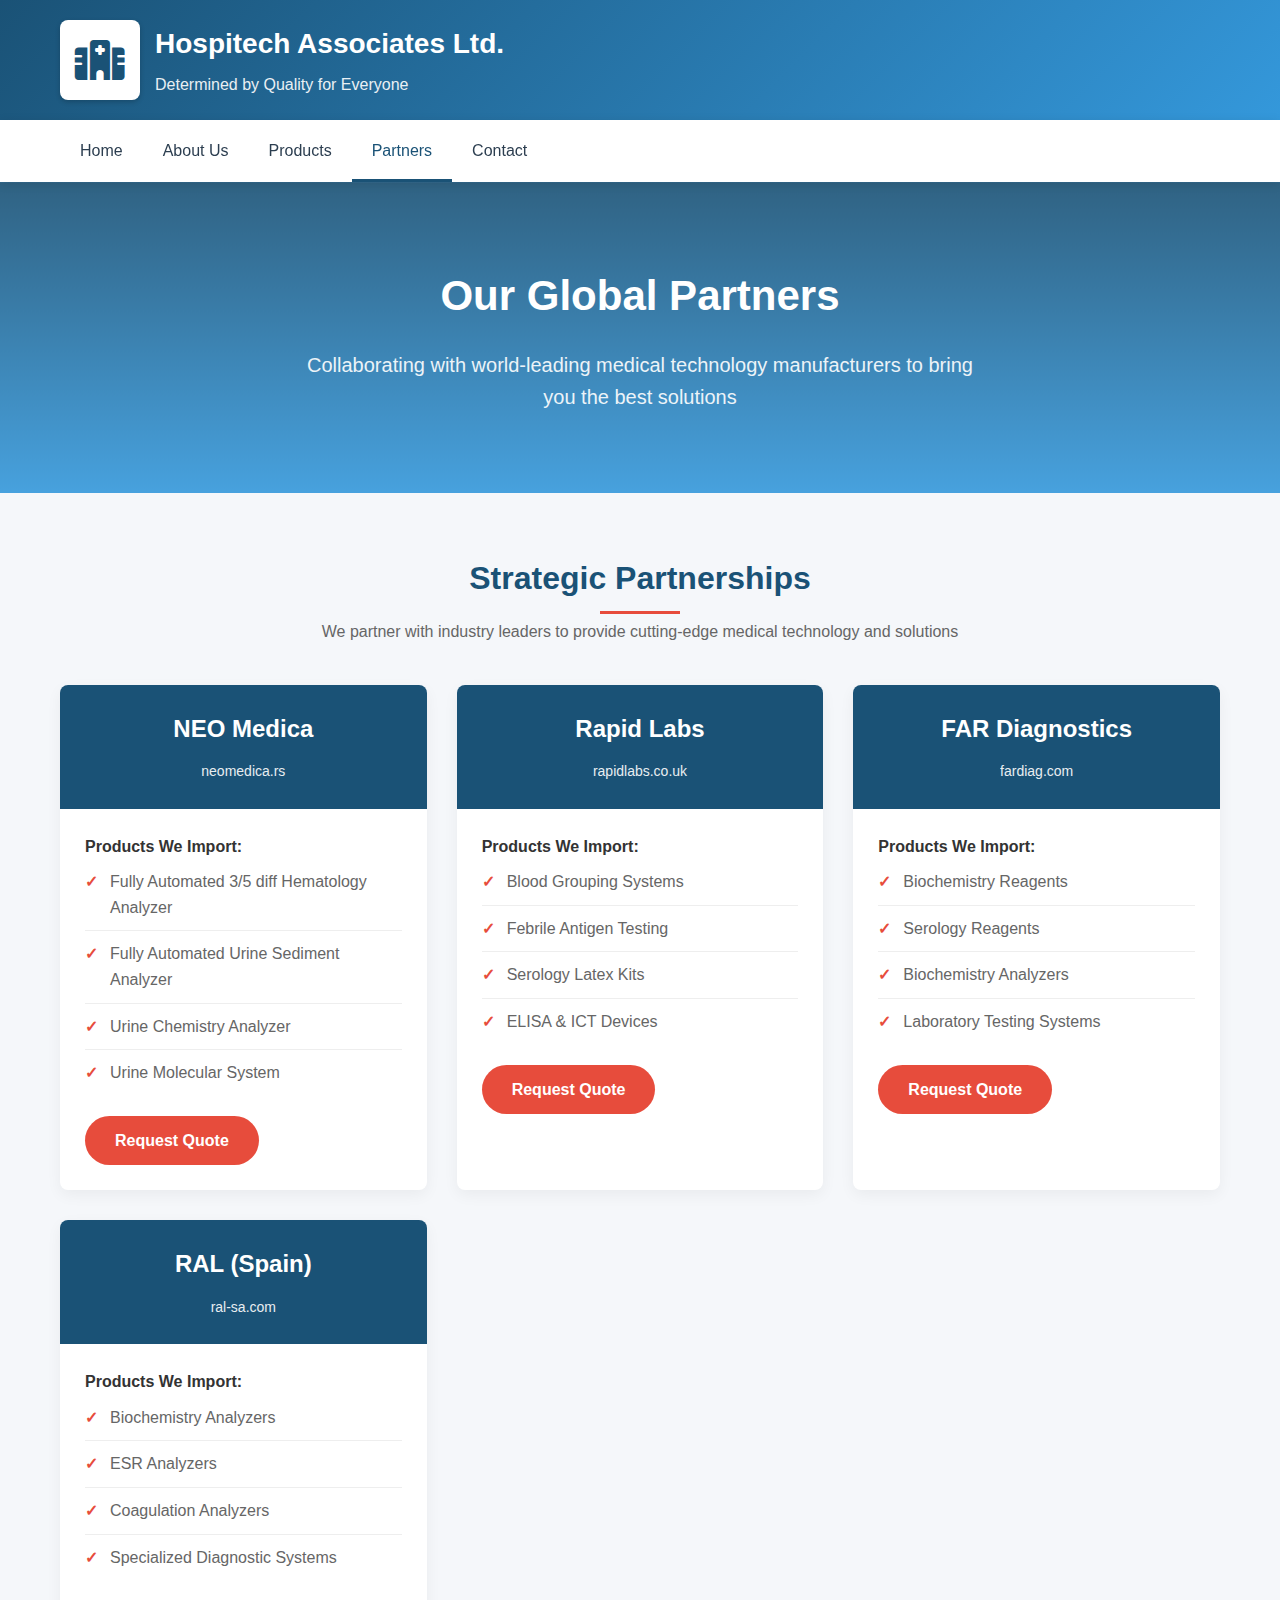
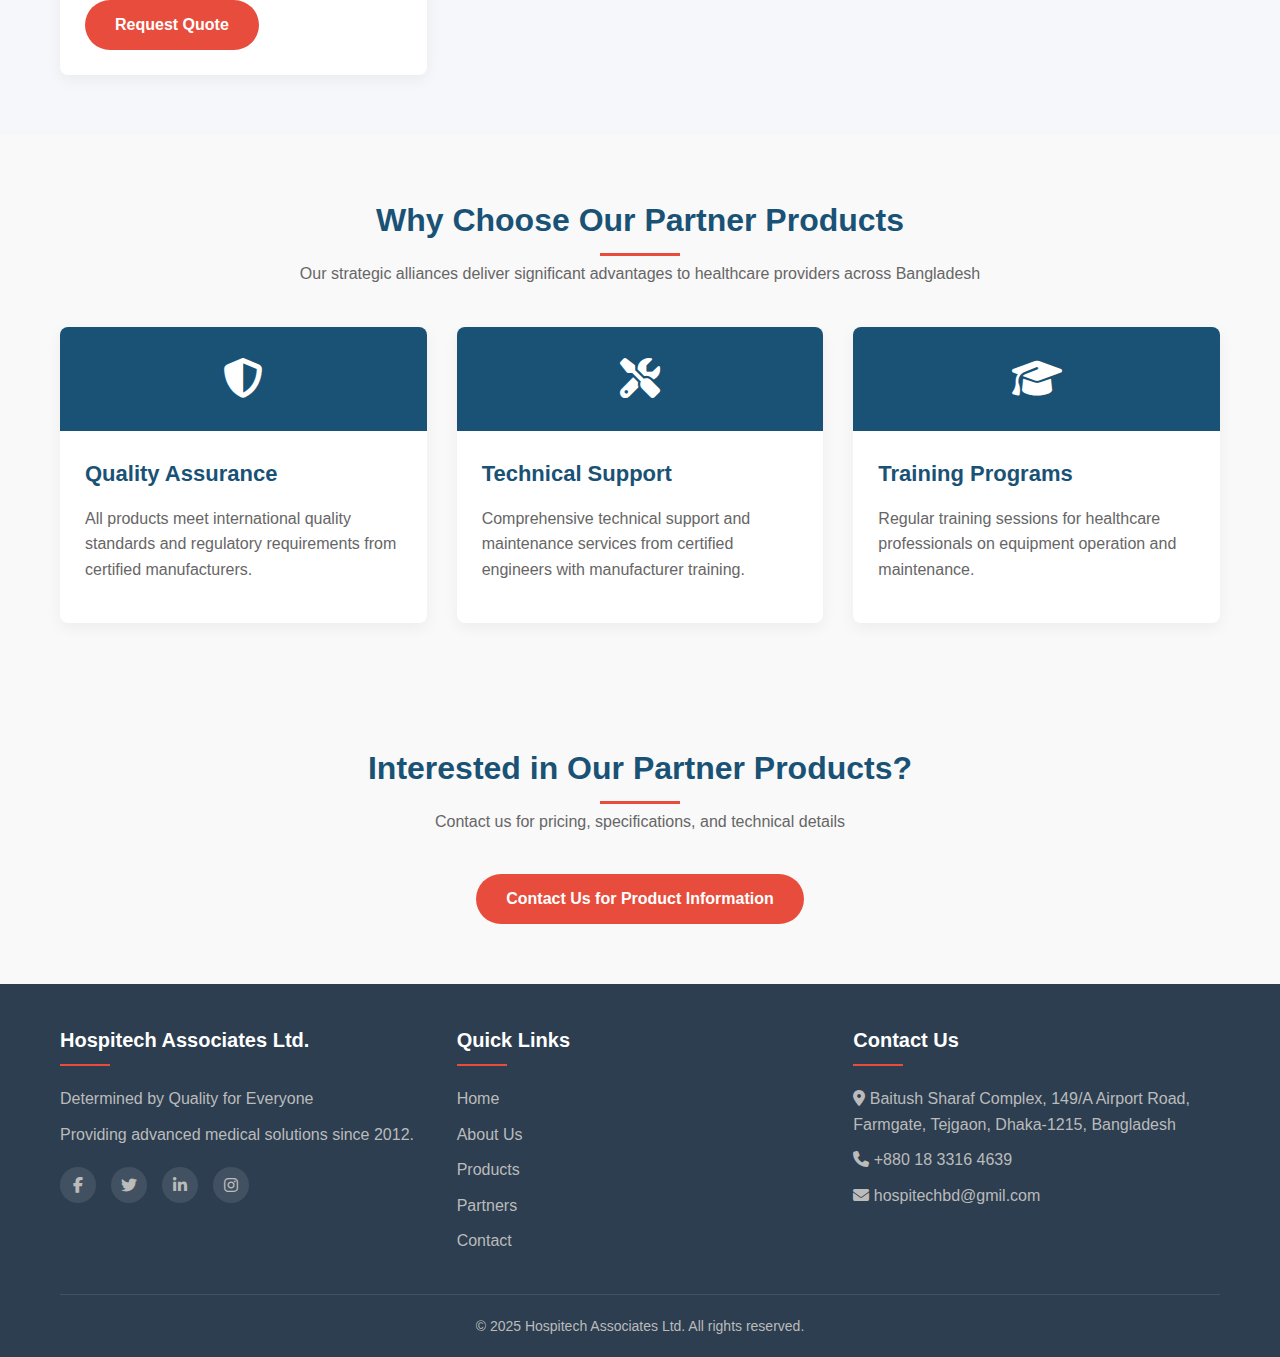
<file: partners.html>
<!DOCTYPE html>
<html lang="en">
<head>
  <meta charset="UTF-8">
  <meta name="viewport" content="width=device-width, initial-scale=1.0">
  <title>Partners - Hospitech Associates Ltd.</title>
  <link rel="stylesheet" href="https://cdnjs.cloudflare.com/ajax/libs/font-awesome/6.4.0/css/all.min.css">
  <link rel="icon" type="image/png" href="favicon-32x32.png">
  <style>
    /* Base Styles */
    * {
      margin: 0;
      padding: 0;
      box-sizing: border-box;
      font-family: 'Segoe UI', Tahoma, Geneva, Verdana, sans-serif;
    }

    :root {
      --primary: #1a5276;
      --secondary: #3498db;
      --accent: #e74c3c;
      --light: #f5f7fa;
      --dark: #2c3e50;
      --text: #333333;
      --text-light: #666666;
    }

    body {
      background-color: #f9f9f9;
      color: var(--text);
      line-height: 1.6;
    }

    .container {
      width: 100%;
      max-width: 1200px;
      margin: 0 auto;
      padding: 0 20px;
    }

    /* Header Styles */
    header {
      background: linear-gradient(135deg, var(--primary), var(--secondary));
      color: white;
      padding: 20px 0;
      box-shadow: 0 2px 10px rgba(0, 0, 0, 0.1);
    }

    .header-container {
      display: flex;
      align-items: center;
      justify-content: space-between;
    }

    .logo-container {
      display: flex;
      align-items: center;
    }

    .site-logo {
      width: 80px;
      height: 80px;
      border-radius: 8px;
      background-color: white;
      display: flex;
      align-items: center;
      justify-content: center;
      margin-right: 15px;
      box-shadow: 0 2px 5px rgba(0, 0, 0, 0.2);
    }

    .site-logo i {
      font-size: 40px;
      color: var(--primary);
    }

    .header-text h1 {
      font-size: 28px;
      margin-bottom: 5px;
      font-weight: 700;
    }

    .subtitle {
      font-size: 16px;
      opacity: 0.9;
      font-weight: 300;
    }

    /* Navigation Styles */
    nav {
      background-color: white;
      box-shadow: 0 2px 10px rgba(0, 0, 0, 0.1);
      position: sticky;
      top: 0;
      z-index: 100;
    }

    .nav-container {
      display: flex;
      justify-content: space-between;
      align-items: center;
      padding: 0 20px;
    }

    .nav-links {
      display: flex;
    }

    .nav-links a {
      color: var(--dark);
      text-decoration: none;
      padding: 18px 20px;
      font-weight: 500;
      transition: all 0.3s ease;
      position: relative;
    }

    .nav-links a:hover {
      color: var(--primary);
    }

    .nav-links a.active {
      color: var(--primary);
    }

    .nav-links a.active::after {
      content: '';
      position: absolute;
      bottom: 0;
      left: 0;
      width: 100%;
      height: 3px;
      background-color: var(--primary);
    }

    .menu-toggle {
      display: none;
      font-size: 24px;
      cursor: pointer;
    }

    /* Page Header */
    .page-header {
      background: linear-gradient(rgba(26, 82, 118, 0.9), rgba(52, 152, 219, 0.9)), url('https://images.unsplash.com/photo-1559757148-5c350d0d3c56?ixlib=rb-4.0.3&auto=format&fit=crop&w=1350&q=80');
      background-size: cover;
      background-position: center;
      color: white;
      padding: 80px 0;
      text-align: center;
    }

    .page-header h1 {
      font-size: 42px;
      margin-bottom: 20px;
      font-weight: 700;
    }

    .page-header p {
      font-size: 20px;
      max-width: 700px;
      margin: 0 auto;
      opacity: 0.9;
    }

    /* Content Sections */
    section {
      padding: 60px 0;
    }

    .section-title {
      text-align: center;
      margin-bottom: 40px;
    }

    .section-title h2 {
      font-size: 32px;
      color: var(--primary);
      margin-bottom: 15px;
      position: relative;
      display: inline-block;
    }

    .section-title h2::after {
      content: '';
      position: absolute;
      bottom: -10px;
      left: 50%;
      transform: translateX(-50%);
      width: 80px;
      height: 3px;
      background-color: var(--accent);
    }

    .section-title p {
      color: var(--text-light);
      max-width: 700px;
      margin: 0 auto;
    }

    .content-grid {
      display: grid;
      grid-template-columns: repeat(auto-fit, minmax(300px, 1fr));
      gap: 30px;
      margin-top: 40px;
    }

    .content-card {
      background-color: white;
      border-radius: 8px;
      overflow: hidden;
      box-shadow: 0 5px 15px rgba(0, 0, 0, 0.05);
      transition: transform 0.3s ease;
    }

    .content-card:hover {
      transform: translateY(-5px);
    }

    .card-icon {
      background-color: var(--primary);
      color: white;
      padding: 20px;
      text-align: center;
      font-size: 40px;
    }

    .card-content {
      padding: 25px;
    }

    .card-content h3 {
      font-size: 22px;
      margin-bottom: 15px;
      color: var(--primary);
    }

    .card-content p {
      color: var(--text-light);
      margin-bottom: 15px;
    }

    .btn {
      display: inline-block;
      background-color: var(--accent);
      color: white;
      padding: 12px 30px;
      border-radius: 30px;
      text-decoration: none;
      font-weight: 600;
      transition: all 0.3s ease;
      border: none;
      cursor: pointer;
    }

    .btn:hover {
      background-color: #c0392b;
      transform: translateY(-2px);
      box-shadow: 0 4px 10px rgba(0, 0, 0, 0.2);
    }

    .btn-outline {
      background-color: transparent;
      border: 2px solid var(--primary);
      color: var(--primary);
    }

    .btn-outline:hover {
      background-color: var(--primary);
      color: white;
    }

    /* Partners Section */
    .partners {
      background-color: var(--light);
    }

    .partner-grid {
      display: grid;
      grid-template-columns: repeat(auto-fit, minmax(300px, 1fr));
      gap: 30px;
      margin-top: 40px;
    }

    .partner-card {
      background-color: white;
      border-radius: 8px;
      overflow: hidden;
      box-shadow: 0 5px 15px rgba(0, 0, 0, 0.05);
      transition: transform 0.3s ease;
    }

    .partner-card:hover {
      transform: translateY(-5px);
    }

    .partner-header {
      background-color: var(--primary);
      color: white;
      padding: 25px;
      text-align: center;
    }

    .partner-header h3 {
      font-size: 24px;
      margin-bottom: 10px;
    }

    .partner-header a {
      color: white;
      text-decoration: none;
      font-size: 14px;
      opacity: 0.9;
    }

    .partner-header a:hover {
      text-decoration: underline;
    }

    .partner-products {
      padding: 25px;
    }

    .product-list {
      list-style: none;
      margin-bottom: 20px;
    }

    .product-list li {
      padding: 10px 0;
      border-bottom: 1px solid #eee;
      color: var(--text-light);
      position: relative;
      padding-left: 25px;
    }

    .product-list li:last-child {
      border-bottom: none;
    }

    .product-list li::before {
      content: '✓';
      position: absolute;
      left: 0;
      color: var(--accent);
      font-weight: bold;
    }

    /* Footer */
    footer {
      background-color: var(--dark);
      color: white;
      padding: 40px 0 20px;
    }

    .footer-content {
      display: grid;
      grid-template-columns: repeat(auto-fit, minmax(250px, 1fr));
      gap: 30px;
      margin-bottom: 30px;
    }

    .footer-section h3 {
      font-size: 20px;
      margin-bottom: 20px;
      position: relative;
      padding-bottom: 10px;
    }

    .footer-section h3::after {
      content: '';
      position: absolute;
      bottom: 0;
      left: 0;
      width: 50px;
      height: 2px;
      background-color: var(--accent);
    }

    .footer-section p, .footer-section a {
      color: #bbb;
      margin-bottom: 10px;
      display: block;
      text-decoration: none;
      transition: color 0.3s ease;
    }

    .footer-section a:hover {
      color: white;
    }

    .social-links {
      display: flex;
      gap: 15px;
      margin-top: 20px;
    }

    .social-links a {
      width: 36px;
      height: 36px;
      border-radius: 50%;
      background-color: rgba(255, 255, 255, 0.1);
      display: flex;
      align-items: center;
      justify-content: center;
      transition: all 0.3s ease;
    }

    .social-links a:hover {
      background-color: var(--accent);
      transform: translateY(-3px);
    }

    .footer-bottom {
      text-align: center;
      padding-top: 20px;
      border-top: 1px solid rgba(255, 255, 255, 0.1);
      color: #bbb;
      font-size: 14px;
    }

    /* Responsive Design */
    @media (max-width: 768px) {
      .header-container {
        flex-direction: column;
        text-align: center;
      }

      .logo-container {
        margin-bottom: 15px;
        justify-content: center;
      }

      .menu-toggle {
        display: block;
      }

      .nav-links {
        display: none;
        flex-direction: column;
        width: 100%;
        position: absolute;
        top: 100%;
        left: 0;
        background-color: white;
        box-shadow: 0 5px 10px rgba(0, 0, 0, 0.1);
      }

      .nav-links.active {
        display: flex;
      }

      .nav-links a {
        padding: 15px 20px;
        border-bottom: 1px solid #eee;
      }

      .page-header h1 {
        font-size: 32px;
      }

      .page-header p {
        font-size: 18px;
      }

      .partner-grid {
        grid-template-columns: 1fr;
      }
    }
  </style>
</head>
<body>
  <header>
    <div class="container header-container">
      <div class="logo-container">
        <div class="site-logo">
          <i class="fas fa-hospital-alt"></i>
        </div>
        <div class="header-text">
          <h1>Hospitech Associates Ltd.</h1>
          <p class="subtitle">Determined by Quality for Everyone</p>
        </div>
      </div>
    </div>
  </header>

  <nav>
    <div class="container nav-container">
      <span class="menu-toggle" id="menuToggle">☰</span>
      <div class="nav-links" id="navLinks">
        <a href="index.html">Home</a>
        <a href="about.html">About Us</a>
        <a href="products.html">Products</a>
        <a href="partners.html" class="active">Partners</a>
        <a href="contact.html">Contact</a>
      </div>
    </div>
  </nav>

  <section class="page-header">
    <div class="container">
      <h1>Our Global Partners</h1>
      <p>Collaborating with world-leading medical technology manufacturers to bring you the best solutions</p>
    </div>
  </section>

  <section class="partners">
    <div class="container">
      <div class="section-title">
        <h2>Strategic Partnerships</h2>
        <p>We partner with industry leaders to provide cutting-edge medical technology and solutions</p>
      </div>
      
      <div class="partner-grid">
        <!-- Neo Medica -->
        <div class="partner-card">
          <div class="partner-header">
            <h3>NEO Medica</h3>
            <a href="https://neomedica.rs/" target="_blank">neomedica.rs</a>
          </div>
          <div class="partner-products">
            <h4>Products We Import:</h4>
            <ul class="product-list">
              <li>Fully Automated 3/5 diff Hematology Analyzer</li>
              <li>Fully Automated Urine Sediment Analyzer</li>
              <li>Urine Chemistry Analyzer</li>
              <li>Urine Molecular System</li>
            </ul>
            <a href="contact.html?product=NEO Medica Products" class="btn">Request Quote</a>
          </div>
        </div>

        <!-- Rapid Labs -->
        <div class="partner-card">
          <div class="partner-header">
            <h3>Rapid Labs</h3>
            <a href="https://www.rapidlabs.co.uk/" target="_blank">rapidlabs.co.uk</a>
          </div>
          <div class="partner-products">
            <h4>Products We Import:</h4>
            <ul class="product-list">
              <li>Blood Grouping Systems</li>
              <li>Febrile Antigen Testing</li>
              <li>Serology Latex Kits</li>
              <li>ELISA & ICT Devices</li>
            </ul>
            <a href="contact.html?product=Rapid Labs Products" class="btn">Request Quote</a>
          </div>
        </div>

        <!-- FAR Diagnostics -->
        <div class="partner-card">
          <div class="partner-header">
            <h3>FAR Diagnostics</h3>
            <a href="https://www.fardiag.com/en/" target="_blank">fardiag.com</a>
          </div>
          <div class="partner-products">
            <h4>Products We Import:</h4>
            <ul class="product-list">
              <li>Biochemistry Reagents</li>
              <li>Serology Reagents</li>
              <li>Biochemistry Analyzers</li>
              <li>Laboratory Testing Systems</li>
            </ul>
            <a href="contact.html?product=FAR Diagnostics Products" class="btn">Request Quote</a>
          </div>
        </div>

        <!-- RAL Spain -->
        <div class="partner-card">
          <div class="partner-header">
            <h3>RAL (Spain)</h3>
            <a href="https://ral-sa.com/" target="_blank">ral-sa.com</a>
          </div>
          <div class="partner-products">
            <h4>Products We Import:</h4>
            <ul class="product-list">
              <li>Biochemistry Analyzers</li>
              <li>ESR Analyzers</li>
              <li>Coagulation Analyzers</li>
              <li>Specialized Diagnostic Systems</li>
            </ul>
            <a href="contact.html?product=RAL Products" class="btn">Request Quote</a>
          </div>
        </div>
      </div>
    </div>
  </section>

  <section class="benefits">
    <div class="container">
      <div class="section-title">
        <h2>Why Choose Our Partner Products</h2>
        <p>Our strategic alliances deliver significant advantages to healthcare providers across Bangladesh</p>
      </div>
      <div class="content-grid">
        <div class="content-card">
          <div class="card-icon">
            <i class="fas fa-shield-alt"></i>
          </div>
          <div class="card-content">
            <h3>Quality Assurance</h3>
            <p>All products meet international quality standards and regulatory requirements from certified manufacturers.</p>
          </div>
        </div>
        <div class="content-card">
          <div class="card-icon">
            <i class="fas fa-tools"></i>
          </div>
          <div class="card-content">
            <h3>Technical Support</h3>
            <p>Comprehensive technical support and maintenance services from certified engineers with manufacturer training.</p>
          </div>
        </div>
        <div class="content-card">
          <div class="card-icon">
            <i class="fas fa-graduation-cap"></i>
          </div>
          <div class="card-content">
            <h3>Training Programs</h3>
            <p>Regular training sessions for healthcare professionals on equipment operation and maintenance.</p>
          </div>
        </div>
      </div>
    </div>
  </section>

  <section class="cta-partners">
    <div class="container">
      <div class="section-title">
        <h2>Interested in Our Partner Products?</h2>
        <p>Contact us for pricing, specifications, and technical details</p>
      </div>
      <div style="text-align: center;">
        <a href="contact.html" class="btn">Contact Us for Product Information</a>
      </div>
    </div>
  </section>

  <footer>
    <div class="container">
      <div class="footer-content">
        <div class="footer-section">
          <h3>Hospitech Associates Ltd.</h3>
          <p>Determined by Quality for Everyone</p>
          <p>Providing advanced medical solutions since 2012.</p>
          <div class="social-links">
            <a href="#"><i class="fab fa-facebook-f"></i></a>
            <a href="#"><i class="fab fa-twitter"></i></a>
            <a href="#"><i class="fab fa-linkedin-in"></i></a>
            <a href="#"><i class="fab fa-instagram"></i></a>
          </div>
        </div>
        <div class="footer-section">
          <h3>Quick Links</h3>
          <a href="index.html">Home</a>
          <a href="about.html">About Us</a>
          <a href="products.html">Products</a>
          <a href="partners.html">Partners</a>
          <a href="contact.html">Contact</a>
        </div>
        <div class="footer-section">
          <h3>Contact Us</h3>
          <p><i class="fas fa-map-marker-alt"></i> Baitush Sharaf Complex, 149/A Airport Road, Farmgate, Tejgaon, Dhaka-1215, Bangladesh</p>
          <p><i class="fas fa-phone"></i> +880 18 3316 4639</p>
          <p><i class="fas fa-envelope"></i> hospitechbd@gmil.com</p>
        </div>
      </div>
      <div class="footer-bottom">
        <p>&copy; 2025 Hospitech Associates Ltd. All rights reserved.</p>
      </div>
    </div>
  </footer>

  <script>
    // Mobile menu toggle
    document.getElementById('menuToggle').addEventListener('click', function() {
      document.getElementById('navLinks').classList.toggle('active');
    });

    // Close menu when clicking outside
    document.addEventListener('click', function(event) {
      const navLinks = document.getElementById('navLinks');
      const menuToggle = document.getElementById('menuToggle');
      
      if (!navLinks.contains(event.target) && !menuToggle.contains(event.target)) {
        navLinks.classList.remove('active');
      }
    });

    // Product inquiry tracking
    document.querySelectorAll('.btn').forEach(button => {
      button.addEventListener('click', function(e) {
        if (this.href.includes('contact.html')) {
          const productType = this.textContent.includes('Quote') ? 'Quote Request' : 'Product Inquiry';
          console.log(`${productType} from Partners page`);
        }
      });
    });
  </script>
</body>
</html>
</file>
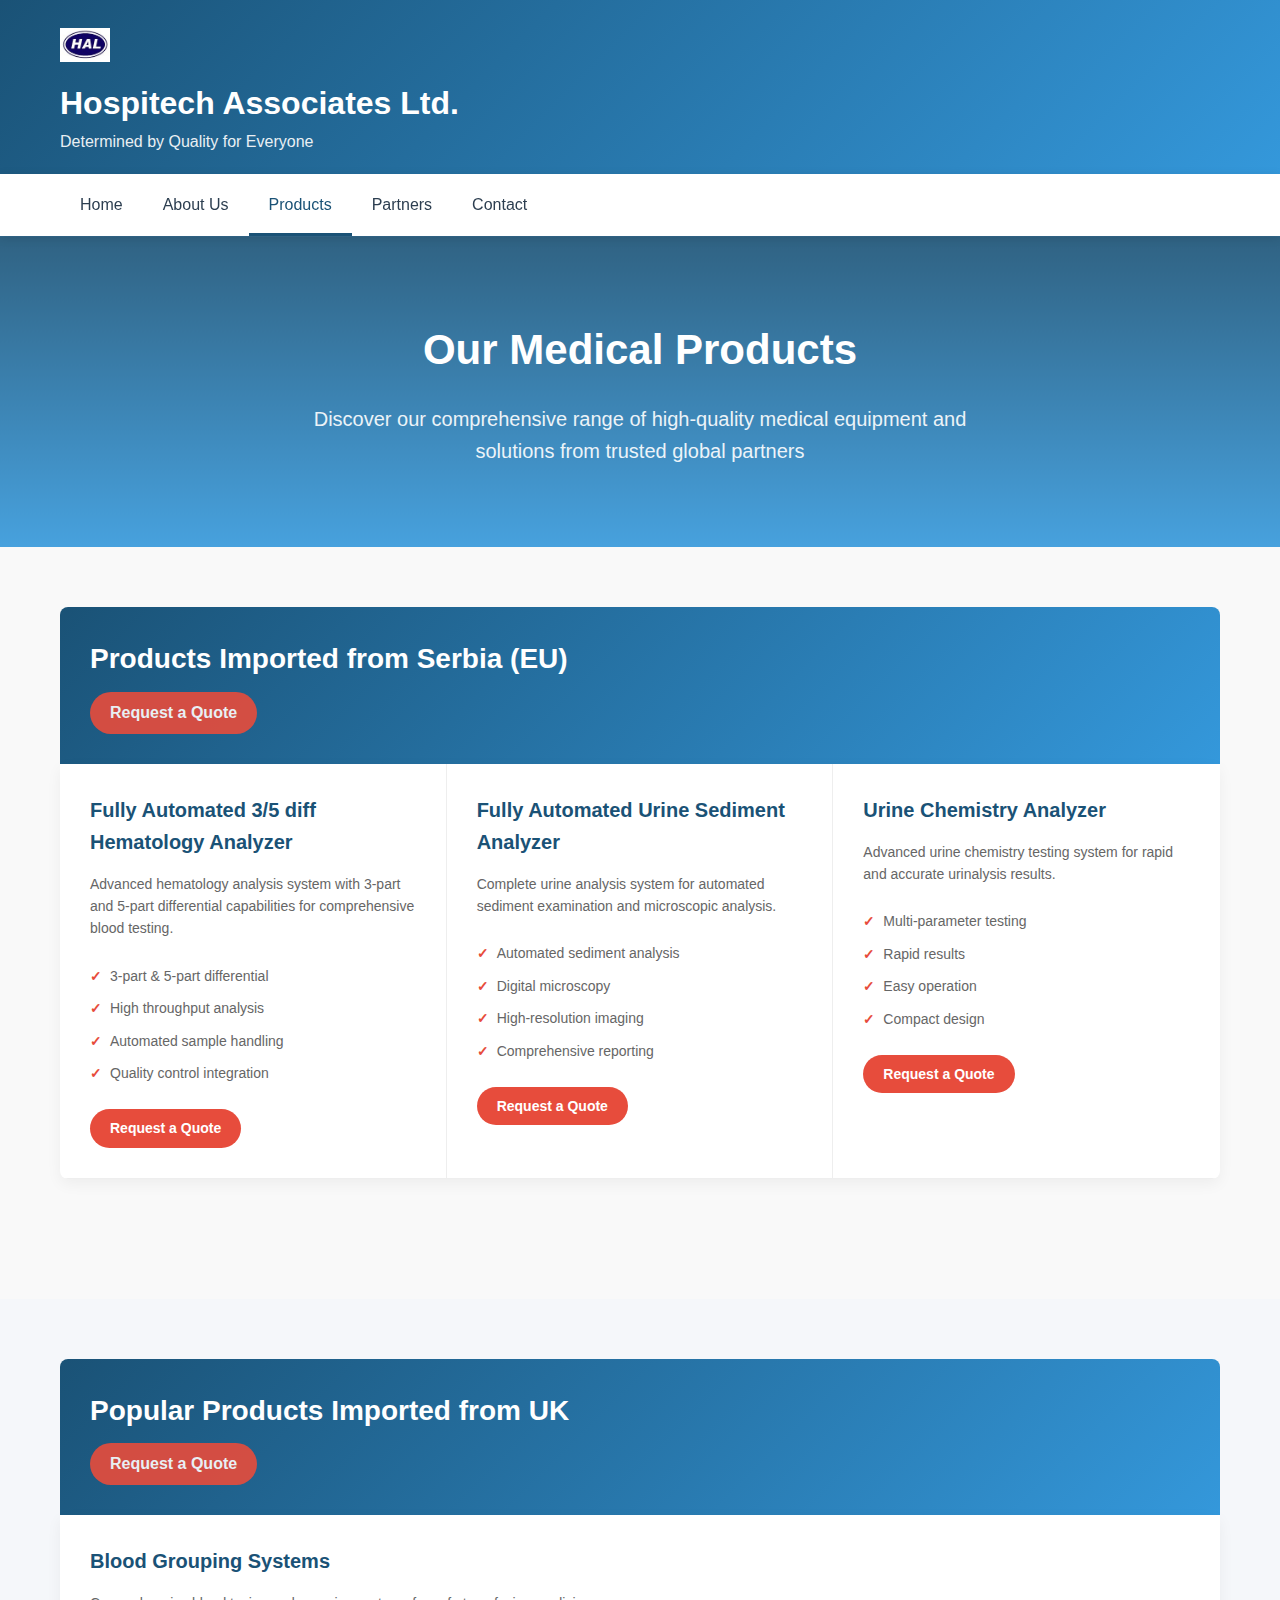
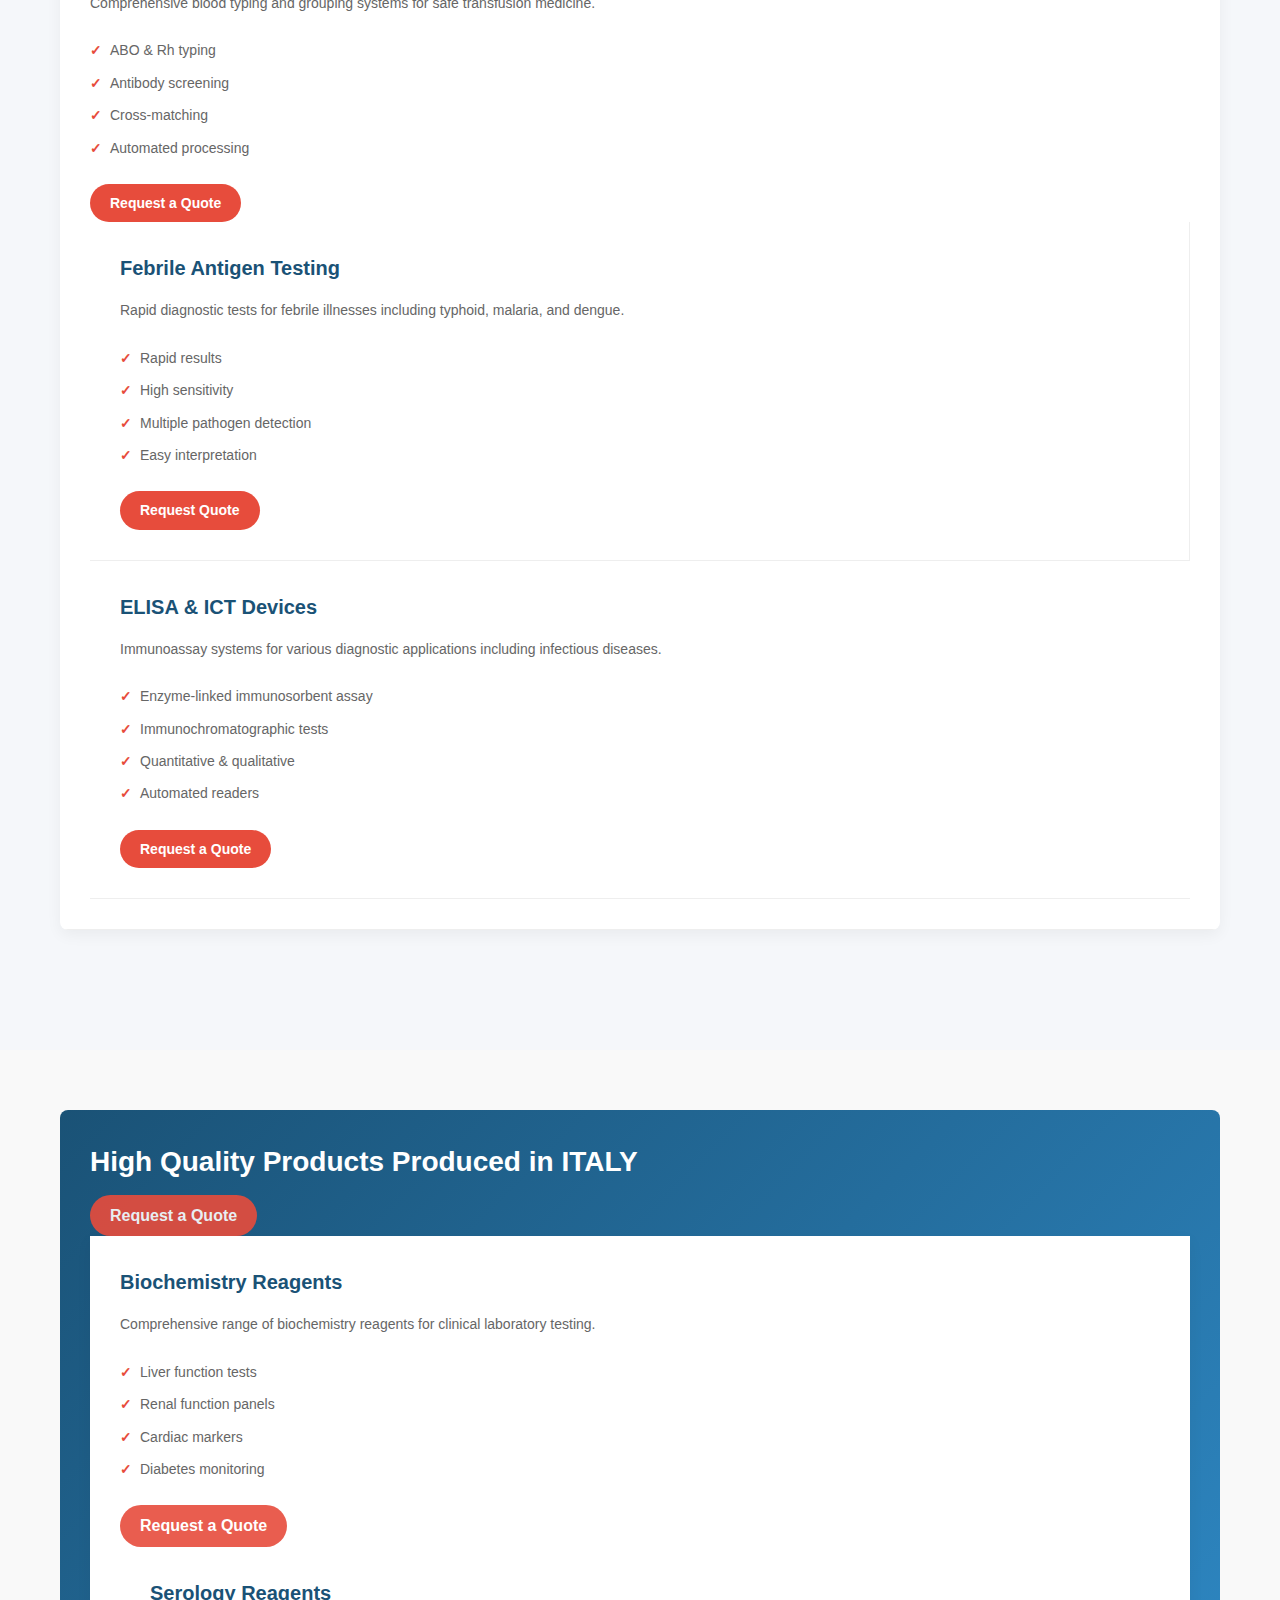
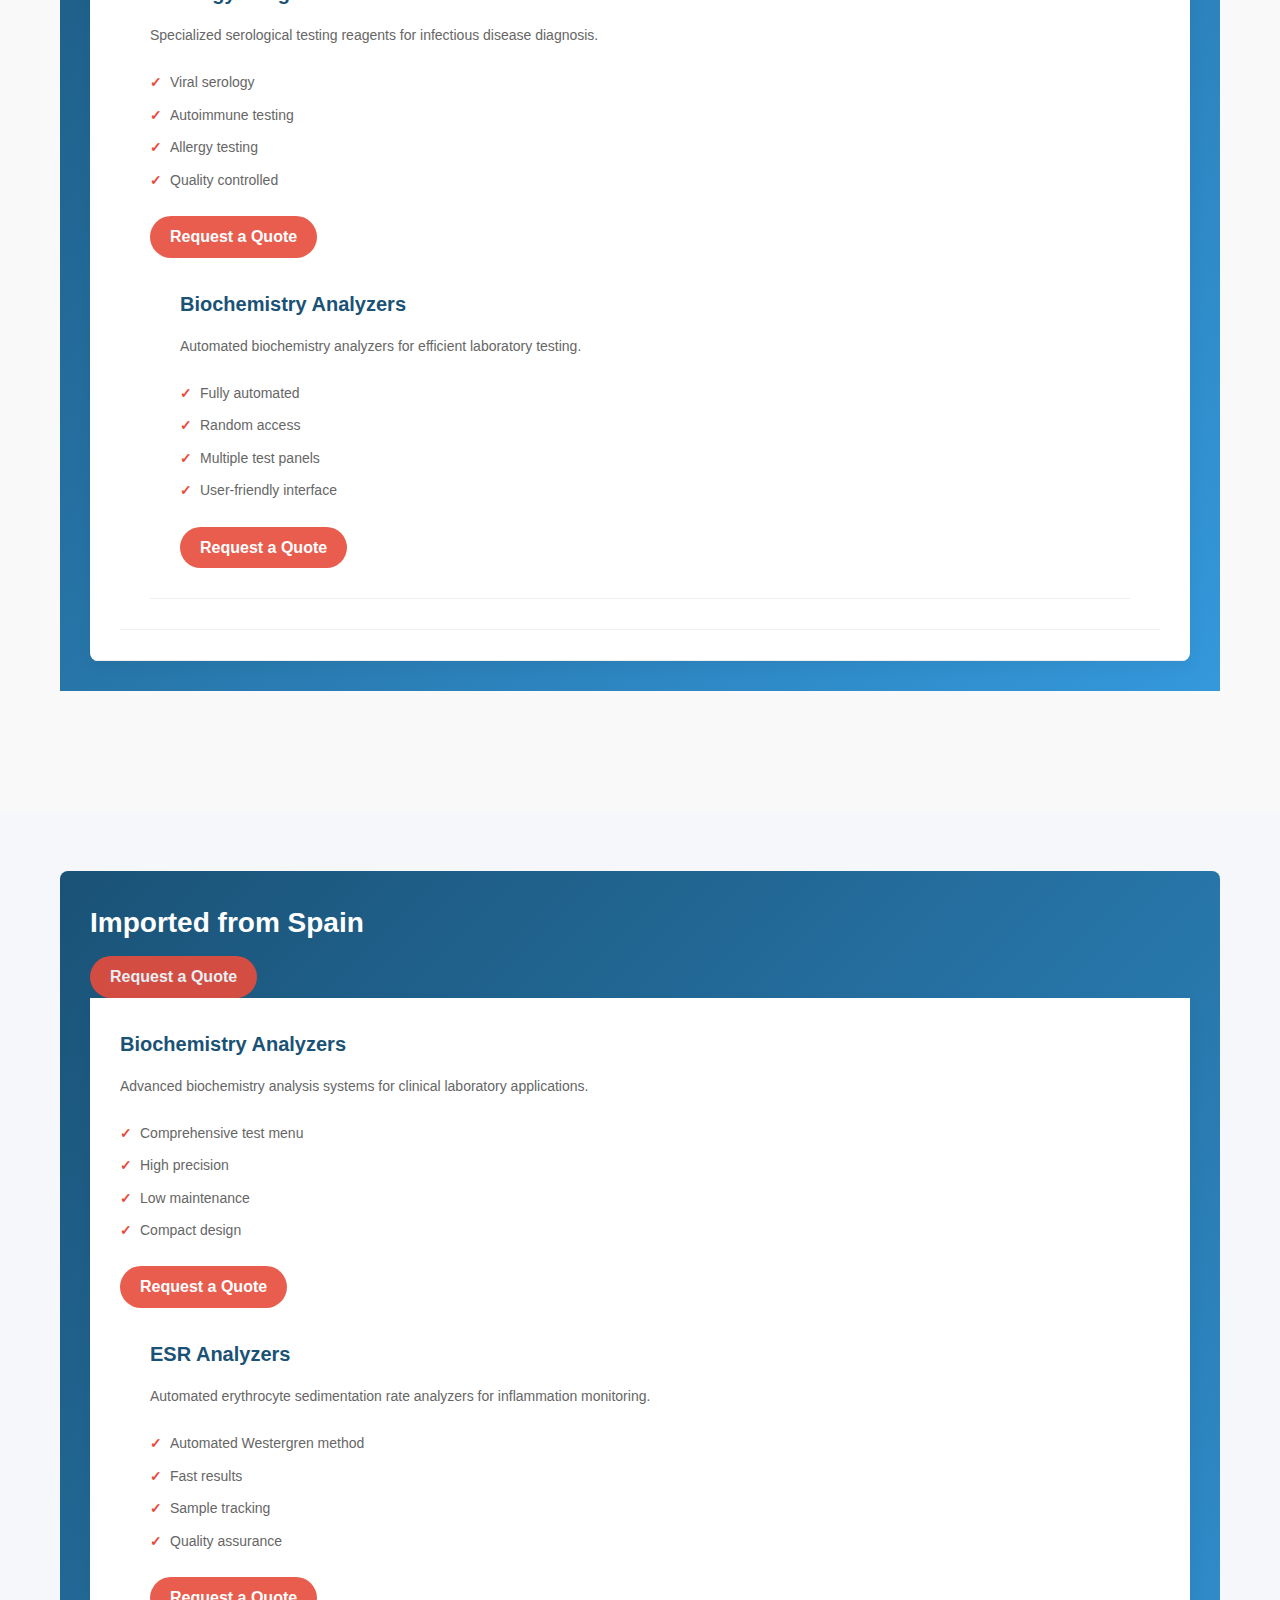
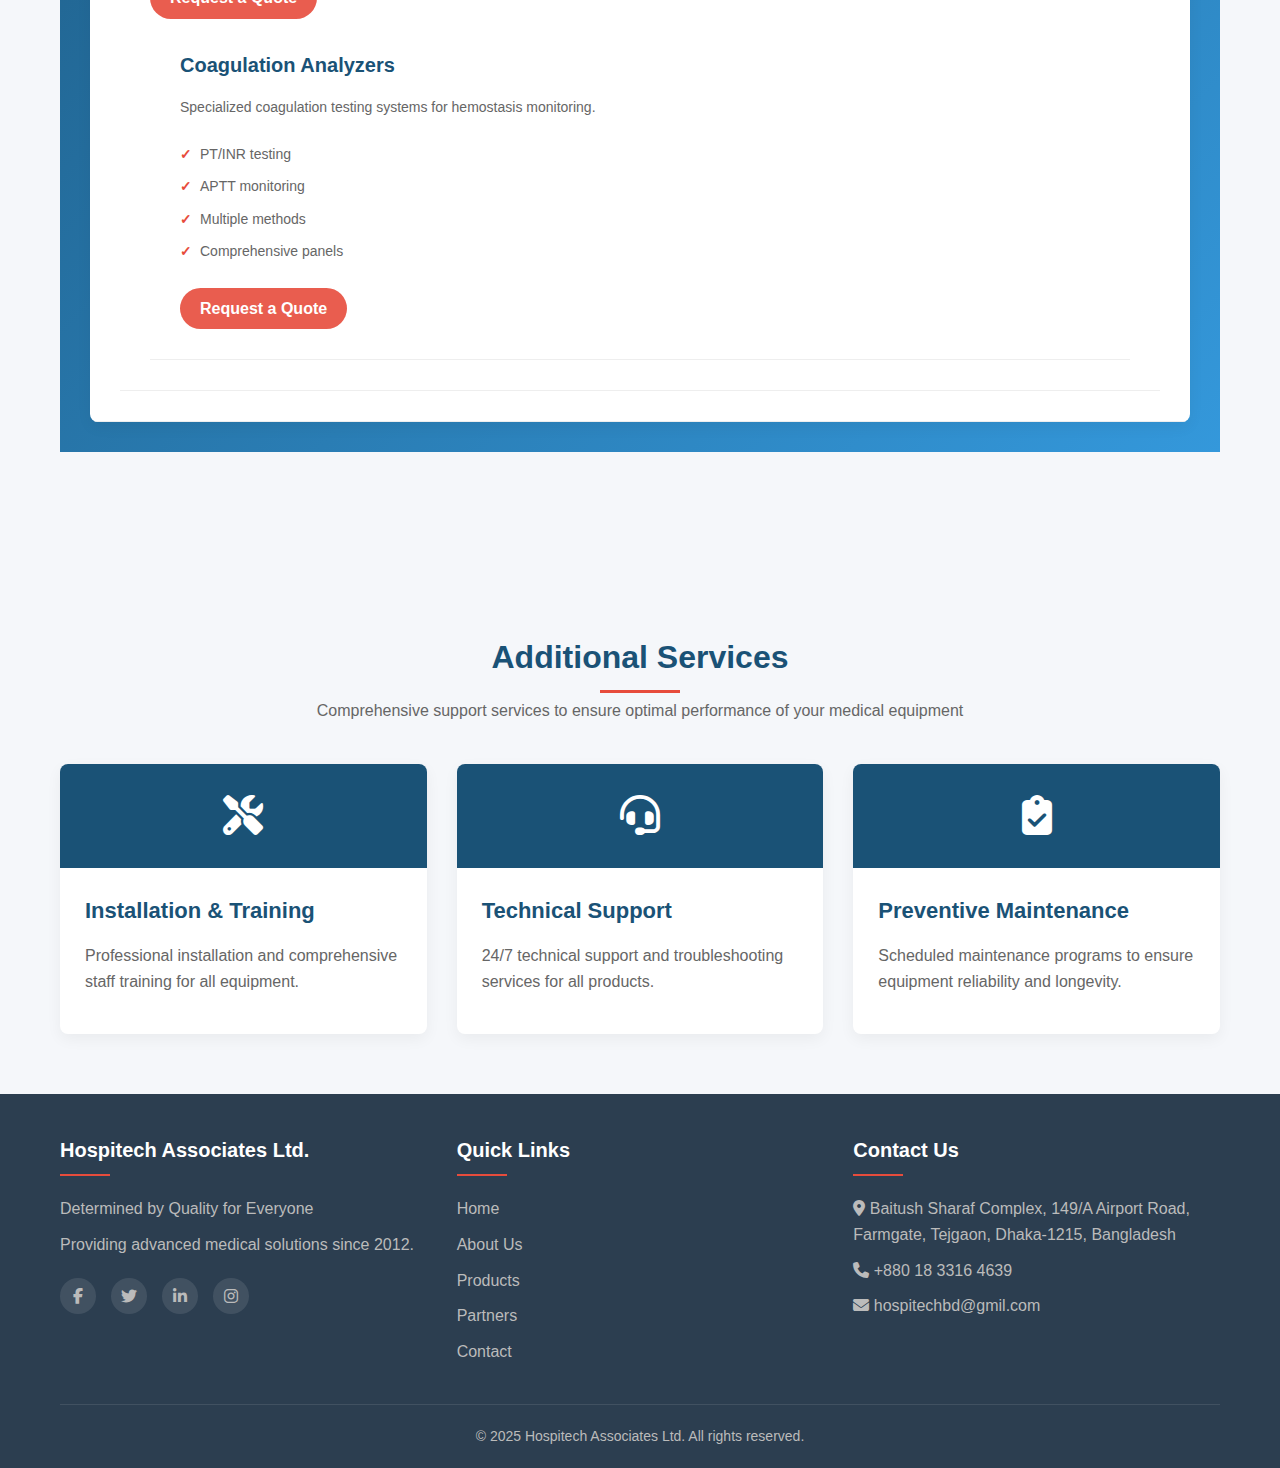
<file: products.html>
<!DOCTYPE html>
<html lang="en">
<head>
  <meta charset="UTF-8">
  <meta name="viewport" content="width=device-width, initial-scale=1.0">
  <title>Products - Hospitech Associates Ltd.</title>
  <link rel="stylesheet" href="https://cdnjs.cloudflare.com/ajax/libs/font-awesome/6.4.0/css/all.min.css">
  <link rel="icon" type="image/png" href="favicon-32x32.png">
  <style>
    /* Base Styles */
    * {
      margin: 0;
      padding: 0;
      box-sizing: border-box;
      font-family: 'Segoe UI', Tahoma, Geneva, Verdana, sans-serif;
    }

    :root {
      --primary: #1a5276;
      --secondary: #3498db;
      --accent: #e74c3c;
      --light: #f5f7fa;
      --dark: #2c3e50;
      --text: #333333;
      --text-light: #666666;
    }

    body {
      background-color: #f9f9f9;
      color: var(--text);
      line-height: 1.6;
    }

    .container {
      width: 100%;
      max-width: 1200px;
      margin: 0 auto;
      padding: 0 20px;
    }

    /* Header Styles */
    header {
      background: linear-gradient(135deg, var(--primary), var(--secondary));
      color: white;
      padding: 20px 0;
      box-shadow: 0 2px 10px rgba(0, 0, 0, 0.1);
    }

    .header-container {
      display: flex;
      align-items: center;
      justify-content: space-between;
    }
    .logo-image {
    width: 50px;
    height: 50px;
    object-fit: contain;
    border-radius: 8px;
}
    .logo-container {
      display: flex;
      align-items: center;
    }

    .site-logo {
      width: 80px;
      height: 80px;
      border-radius: 8px;
      background-color: white;
      display: flex;
      align-items: center;
      justify-content: center;
      margin-right: 15px;
      box-shadow: 0 2px 5px rgba(0, 0, 0, 0.2);
    }

    .site-logo i {
      font-size: 40px;
      color: var(--primary);
    }

    .header-text h1 {
      font-size: 28px;
      margin-bottom: 5px;
      font-weight: 700;
    }

    .subtitle {
      font-size: 16px;
      opacity: 0.9;
      font-weight: 300;
    }

    /* Navigation Styles */
    nav {
      background-color: white;
      box-shadow: 0 2px 10px rgba(0, 0, 0, 0.1);
      position: sticky;
      top: 0;
      z-index: 100;
    }

    .nav-container {
      display: flex;
      justify-content: space-between;
      align-items: center;
      padding: 0 20px;
    }

    .nav-links {
      display: flex;
    }

    .nav-links a {
      color: var(--dark);
      text-decoration: none;
      padding: 18px 20px;
      font-weight: 500;
      transition: all 0.3s ease;
      position: relative;
    }

    .nav-links a:hover {
      color: var(--primary);
    }

    .nav-links a.active {
      color: var(--primary);
    }

    .nav-links a.active::after {
      content: '';
      position: absolute;
      bottom: 0;
      left: 0;
      width: 100%;
      height: 3px;
      background-color: var(--primary);
    }

    .menu-toggle {
      display: none;
      font-size: 24px;
      cursor: pointer;
    }

    /* Page Header */
    .page-header {
      background: linear-gradient(rgba(26, 82, 118, 0.9), rgba(52, 152, 219, 0.9)), url('https://images.unsplash.com/photo-1585435557343-3b092031d5ad?ixlib=rb-4.0.3&auto=format&fit=crop&w=1350&q=80');
      background-size: cover;
      background-position: center;
      color: white;
      padding: 80px 0;
      text-align: center;
    }

    .page-header h1 {
      font-size: 42px;
      margin-bottom: 20px;
      font-weight: 700;
    }

    .page-header p {
      font-size: 20px;
      max-width: 700px;
      margin: 0 auto;
      opacity: 0.9;
    }

    /* Content Sections */
    section {
      padding: 60px 0;
    }

    .section-title {
      text-align: center;
      margin-bottom: 40px;
    }

    .section-title h2 {
      font-size: 32px;
      color: var(--primary);
      margin-bottom: 15px;
      position: relative;
      display: inline-block;
    }

    .section-title h2::after {
      content: '';
      position: absolute;
      bottom: -10px;
      left: 50%;
      transform: translateX(-50%);
      width: 80px;
      height: 3px;
      background-color: var(--accent);
    }

    .section-title p {
      color: var(--text-light);
      max-width: 700px;
      margin: 0 auto;
    }

    .btn {
      display: inline-block;
      background-color: var(--accent);
      color: white;
      padding: 12px 30px;
      border-radius: 30px;
      text-decoration: none;
      font-weight: 600;
      transition: all 0.3s ease;
      border: none;
      cursor: pointer;
    }

    .btn:hover {
      background-color: #c0392b;
      transform: translateY(-2px);
      box-shadow: 0 4px 10px rgba(0, 0, 0, 0.2);
    }

    .btn-small {
      padding: 8px 20px;
      font-size: 14px;
    }

    /* Partner Categories */
    .partner-category {
      margin-bottom: 60px;
    }

    .category-header {
      background: linear-gradient(135deg, var(--primary), var(--secondary));
      color: white;
      padding: 30px;
      border-radius: 8px 8px 0 0;
      margin-bottom: 0;
    }

    .category-header h3 {
      font-size: 28px;
      margin-bottom: 10px;
    }

    .category-header a {
      color: white;
      text-decoration: none;
      opacity: 0.9;
      font-size: 16px;
    }

    .category-header a:hover {
      text-decoration: underline;
    }

    .product-grid {
      display: grid;
      grid-template-columns: repeat(auto-fit, minmax(300px, 1fr));
      gap: 0;
      background-color: white;
      border-radius: 0 0 8px 8px;
      overflow: hidden;
      box-shadow: 0 5px 15px rgba(0, 0, 0, 0.05);
    }

    .product-card {
      padding: 30px;
      border-right: 1px solid #eee;
      border-bottom: 1px solid #eee;
      transition: background-color 0.3s ease;
    }

    .product-card:hover {
      background-color: var(--light);
    }

    .product-card:nth-child(3n) {
      border-right: none;
    }

    .product-card:last-child {
      border-right: none;
    }

    .product-card h4 {
      font-size: 20px;
      color: var(--primary);
      margin-bottom: 15px;
    }

    .product-card p {
      color: var(--text-light);
      margin-bottom: 20px;
      font-size: 14px;
    }

    .product-features {
      list-style: none;
      margin-bottom: 20px;
    }

    .product-features li {
      padding: 5px 0;
      color: var(--text-light);
      font-size: 14px;
      position: relative;
      padding-left: 20px;
    }

    .product-features li::before {
      content: '✓';
      position: absolute;
      left: 0;
      color: var(--accent);
      font-weight: bold;
    }

    /* Services Section */
    .services {
      background-color: var(--light);
    }

    .content-grid {
      display: grid;
      grid-template-columns: repeat(auto-fit, minmax(300px, 1fr));
      gap: 30px;
      margin-top: 40px;
    }

    .content-card {
      background-color: white;
      border-radius: 8px;
      overflow: hidden;
      box-shadow: 0 5px 15px rgba(0, 0, 0, 0.05);
      transition: transform 0.3s ease;
    }

    .content-card:hover {
      transform: translateY(-5px);
    }

    .card-icon {
      background-color: var(--primary);
      color: white;
      padding: 20px;
      text-align: center;
      font-size: 40px;
    }

    .card-content {
      padding: 25px;
    }

    .card-content h3 {
      font-size: 22px;
      margin-bottom: 15px;
      color: var(--primary);
    }

    .card-content p {
      color: var(--text-light);
      margin-bottom: 15px;
    }

    /* Footer */
    footer {
      background-color: var(--dark);
      color: white;
      padding: 40px 0 20px;
    }

    .footer-content {
      display: grid;
      grid-template-columns: repeat(auto-fit, minmax(250px, 1fr));
      gap: 30px;
      margin-bottom: 30px;
    }

    .footer-section h3 {
      font-size: 20px;
      margin-bottom: 20px;
      position: relative;
      padding-bottom: 10px;
    }

    .footer-section h3::after {
      content: '';
      position: absolute;
      bottom: 0;
      left: 0;
      width: 50px;
      height: 2px;
      background-color: var(--accent);
    }

    .footer-section p, .footer-section a {
      color: #bbb;
      margin-bottom: 10px;
      display: block;
      text-decoration: none;
      transition: color 0.3s ease;
    }

    .footer-section a:hover {
      color: white;
    }

    .social-links {
      display: flex;
      gap: 15px;
      margin-top: 20px;
    }

    .social-links a {
      width: 36px;
      height: 36px;
      border-radius: 50%;
      background-color: rgba(255, 255, 255, 0.1);
      display: flex;
      align-items: center;
      justify-content: center;
      transition: all 0.3s ease;
    }

    .social-links a:hover {
      background-color: var(--accent);
      transform: translateY(-3px);
    }

    .footer-bottom {
      text-align: center;
      padding-top: 20px;
      border-top: 1px solid rgba(255, 255, 255, 0.1);
      color: #bbb;
      font-size: 14px;
    }

    /* Responsive Design */
    @media (max-width: 768px) {
      .header-container {
        flex-direction: column;
        text-align: center;
      }

      .logo-container {
        margin-bottom: 15px;
        justify-content: center;
      }

      .menu-toggle {
        display: block;
      }

      .nav-links {
        display: none;
        flex-direction: column;
        width: 100%;
        position: absolute;
        top: 100%;
        left: 0;
        background-color: white;
        box-shadow: 0 5px 10px rgba(0, 0, 0, 0.1);
      }

      .nav-links.active {
        display: flex;
      }

      .nav-links a {
        padding: 15px 20px;
        border-bottom: 1px solid #eee;
      }

      .page-header h1 {
        font-size: 32px;
      }

      .page-header p {
        font-size: 18px;
      }

      .product-grid {
        grid-template-columns: 1fr;
      }

      .product-card {
        border-right: none;
        border-bottom: 1px solid #eee;
      }

      .product-card:last-child {
        border-bottom: none;
      }
    }
  </style>
</head>
<body>
  <header>
    <div class="container header-container">
    <div class="logo">
   <img src="logo.png" alt="Hospitech Associates Ltd." class="logo-image">
    <div class="logo-text">
        <h1>Hospitech Associates Ltd.</h1>
        <div class="subtitle">Determined by Quality for Everyone</div>
 </div>
</div>
  </div>


  </header>

  <nav>
    <div class="container nav-container">
      <span class="menu-toggle" id="menuToggle">☰</span>
      <div class="nav-links" id="navLinks">
        <a href="index.html">Home</a>
        <a href="about.html">About Us</a>
        <a href="products.html" class="active">Products</a>
        <a href="partners.html">Partners</a>
        <a href="contact.html">Contact</a>
      </div>
    </div>
  </nav>

  <section class="page-header">
    <div class="container">
      <h1>Our Medical Products</h1>
      <p>Discover our comprehensive range of high-quality medical equipment and solutions from trusted global partners</p>
    </div>
  </section>

  <!-- NEO Medica Products -->
  <section class="partner-products" id="neo-medica">
    <div class="container">
      <div class="partner-category">
        <div class="category-header">
          <h3>Products Imported from Serbia (EU)  </h3>
          <a href="mailto:hospitechbd@gmail.com?subject=Quote Request - Medical Equipment&body=Dear Hospitech Team,

I am interested in receiving a quote for your medical equipment products. Please send me your product catalog and pricing information.

Required Products:


Contact Information:
- Name: 
- Phone: 
- Email: 

Thank you!" class="btn btn-small">Request a Quote</a>
        </div>
        <div class="product-grid">
          <div class="product-card">
            <h4>Fully Automated 3/5 diff Hematology Analyzer</h4>
            <p>Advanced hematology analysis system with 3-part and 5-part differential capabilities for comprehensive blood testing.</p>
            <ul class="product-features">
              <li>3-part & 5-part differential</li>
              <li>High throughput analysis</li>
              <li>Automated sample handling</li>
              <li>Quality control integration</li>
            </ul>
<a href="mailto:hospitechbd@gmail.com?subject=Medical Equipment Quote Request&body=Please send me your product catalog and pricing information." class="btn btn-small">Request a Quote</a>          </div>
          <div class="product-card">
            <h4>Fully Automated Urine Sediment Analyzer</h4>
            <p>Complete urine analysis system for automated sediment examination and microscopic analysis.</p>
            <ul class="product-features">
              <li>Automated sediment analysis</li>
              <li>Digital microscopy</li>
              <li>High-resolution imaging</li>
              <li>Comprehensive reporting</li>
            </ul>
<a href="mailto:hospitechbd@gmail.com?subject=Medical Equipment Quote Request&body=Please send me your product catalog and pricing information." class="btn btn-small">Request a Quote</a>          </div>
          <div class="product-card">
            <h4>Urine Chemistry Analyzer</h4>
            <p>Advanced urine chemistry testing system for rapid and accurate urinalysis results.</p>
            <ul class="product-features">
              <li>Multi-parameter testing</li>
              <li>Rapid results</li>
              <li>Easy operation</li>
              <li>Compact design</li>
            </ul>
<a href="mailto:hospitechbd@gmail.com?subject=Medical Equipment Quote Request&body=Please send me your product catalog and pricing information." class="btn btn-small">Request a Quote</a>          </div>
        </div>
      </div>
    </div>
  </section>

  <!-- Rapid Labs Products -->
  <section class="partner-products" id="rapid-labs" style="background-color: var(--light);">
    <div class="container">
      <div class="partner-category">
        <div class="category-header">
          <h3>Popular Products Imported from UK </h3>
<a href="mailto:hospitechbd@gmail.com?subject=Medical Equipment Quote Request&body=Please send me your product catalog and pricing information." class="btn btn-small">Request a Quote</a>   </div>
        <div class="product-grid">
          <div class="product-card">
            <h4>Blood Grouping Systems</h4>
            <p>Comprehensive blood typing and grouping systems for safe transfusion medicine.</p>
            <ul class="product-features">
              <li>ABO & Rh typing</li>
              <li>Antibody screening</li>
              <li>Cross-matching</li>
              <li>Automated processing</li>
            </ul>
<a href="mailto:hospitechbd@gmail.com?subject=Medical Equipment Quote Request&body=Please send me your product catalog and pricing information." class="btn btn-small">Request a Quote</a>          <div class="product-card">
            <h4>Febrile Antigen Testing</h4>
            <p>Rapid diagnostic tests for febrile illnesses including typhoid, malaria, and dengue.</p>
            <ul class="product-features">
              <li>Rapid results</li>
              <li>High sensitivity</li>
              <li>Multiple pathogen detection</li>
              <li>Easy interpretation</li>
            </ul>
           <a href="mailto:hospitechbd@gmail.com" target="_blank" class="btn btn-small">Request Quote</a>       </div>
          <div class="product-card">
            <h4>ELISA & ICT Devices</h4>
            <p>Immunoassay systems for various diagnostic applications including infectious diseases.</p>
            <ul class="product-features">
              <li>Enzyme-linked immunosorbent assay</li>
              <li>Immunochromatographic tests</li>
              <li>Quantitative & qualitative</li>
              <li>Automated readers</li>
            </ul>
<a href="mailto:hospitechbd@gmail.com?subject=Medical Equipment Quote Request&body=Please send me your product catalog and pricing information." class="btn btn-small">Request a Quote</a>        </div>
      </div>
    </div>
  </section>

  <!-- FAR Diagnostics Products -->
  <section class="partner-products" id="far-diagnostics">
    <div class="container">
      <div class="partner-category">
        <div class="category-header">
          <h3>High Quality Products Produced in ITALY</h3>
<a href="mailto:hospitechbd@gmail.com?subject=Medical Equipment Quote Request&body=Please send me your product catalog and pricing information." class="btn btn-small">Request a Quote</a>
          
          <div class="product-grid">
          <div class="product-card">
            <h4>Biochemistry Reagents</h4>
            <p>Comprehensive range of biochemistry reagents for clinical laboratory testing.</p>
            <ul class="product-features">
              <li>Liver function tests</li>
              <li>Renal function panels</li>
              <li>Cardiac markers</li>
              <li>Diabetes monitoring</li>
            </ul>
<a href="mailto:hospitechbd@gmail.com?subject=Medical Equipment Quote Request&body=Please send me your product catalog and pricing information." class="btn btn-small">Request a Quote</a>
            
            <div class="product-card">
            <h4>Serology Reagents</h4>
            <p>Specialized serological testing reagents for infectious disease diagnosis.</p>
            <ul class="product-features">
              <li>Viral serology</li>
              <li>Autoimmune testing</li>
              <li>Allergy testing</li>
              <li>Quality controlled</li>
            </ul>
<a href="mailto:hospitechbd@gmail.com?subject=Medical Equipment Quote Request&body=Please send me your product catalog and pricing information." class="btn btn-small">Request a Quote</a>          <div class="product-card">
            <h4>Biochemistry Analyzers</h4>
            <p>Automated biochemistry analyzers for efficient laboratory testing.</p>
            <ul class="product-features">
              <li>Fully automated</li>
              <li>Random access</li>
              <li>Multiple test panels</li>
              <li>User-friendly interface</li>
            </ul>
<a href="mailto:hospitechbd@gmail.com?subject=Medical Equipment Quote Request&body=Please send me your product catalog and pricing information." class="btn btn-small">Request a Quote</a>        </div>
      </div>
    </div>
  </section>

  <!-- RAL Spain Products -->
  <section class="partner-products" id="ral-spain" style="background-color: var(--light);">
    <div class="container">
      <div class="partner-category">
        <div class="category-header">
          <h3> Imported from Spain </h3>
<a href="mailto:hospitechbd@gmail.com?subject=Medical Equipment Quote Request&body=Please send me your product catalog and pricing information." class="btn btn-small">Request a Quote</a>
          
          <div class="product-grid">
          <div class="product-card">
            <h4>Biochemistry Analyzers</h4>
            <p>Advanced biochemistry analysis systems for clinical laboratory applications.</p>
            <ul class="product-features">
              <li>Comprehensive test menu</li>
              <li>High precision</li>
              <li>Low maintenance</li>
              <li>Compact design</li>
            </ul>
<a href="mailto:hospitechbd@gmail.com?subject=Medical Equipment Quote Request&body=Please send me your product catalog and pricing information." class="btn btn-small">Request a Quote</a>
            
            <div class="product-card">
            <h4>ESR Analyzers</h4>
            <p>Automated erythrocyte sedimentation rate analyzers for inflammation monitoring.</p>
            <ul class="product-features">
              <li>Automated Westergren method</li>
              <li>Fast results</li>
              <li>Sample tracking</li>
              <li>Quality assurance</li>
            </ul>
<a href="mailto:hospitechbd@gmail.com?subject=Medical Equipment Quote Request&body=Please send me your product catalog and pricing information." class="btn btn-small">Request a Quote</a>
              
              <div class="product-card">
            <h4>Coagulation Analyzers</h4>
            <p>Specialized coagulation testing systems for hemostasis monitoring.</p>
            <ul class="product-features">
              <li>PT/INR testing</li>
              <li>APTT monitoring</li>
              <li>Multiple methods</li>
              <li>Comprehensive panels</li>
            </ul>
<a href="mailto:hospitechbd@gmail.com?subject=Medical Equipment Quote Request&body=Please send me your product catalog and pricing information." class="btn btn-small">Request a Quote</a>
              
              </div>
      </div>
    </div>
  </section>

  <section class="services">
    <div class="container">
      <div class="section-title">
        <h2>Additional Services</h2>
        <p>Comprehensive support services to ensure optimal performance of your medical equipment</p>
      </div>
      <div class="content-grid">
        <div class="content-card">
          <div class="card-icon">
            <i class="fas fa-tools"></i>
          </div>
          <div class="card-content">
            <h3>Installation & Training</h3>
            <p>Professional installation and comprehensive staff training for all equipment.</p>
          </div>
        </div>
        <div class="content-card">
          <div class="card-icon">
            <i class="fas fa-headset"></i>
          </div>
          <div class="card-content">
            <h3>Technical Support</h3>
            <p>24/7 technical support and troubleshooting services for all products.</p>
          </div>
        </div>
        <div class="content-card">
          <div class="card-icon">
            <i class="fas fa-clipboard-check"></i>
          </div>
          <div class="card-content">
            <h3>Preventive Maintenance</h3>
            <p>Scheduled maintenance programs to ensure equipment reliability and longevity.</p>
          </div>
        </div>
      </div>
    </div>
  </section>

  <footer>
    <div class="container">
      <div class="footer-content">
        <div class="footer-section">
          <h3>Hospitech Associates Ltd.</h3>
          <p>Determined by Quality for Everyone</p>
          <p>Providing advanced medical solutions since 2012.</p>
          <div class="social-links">
            <a href="#"><i class="fab fa-facebook-f"></i></a>
            <a href="#"><i class="fab fa-twitter"></i></a>
            <a href="#"><i class="fab fa-linkedin-in"></i></a>
            <a href="#"><i class="fab fa-instagram"></i></a>
          </div>
        </div>
        <div class="footer-section">
          <h3>Quick Links</h3>
          <a href="index.html">Home</a>
          <a href="about.html">About Us</a>
          <a href="products.html">Products</a>
          <a href="partners.html">Partners</a>
          <a href="contact.html">Contact</a>
        </div>
        <div class="footer-section">
          <h3>Contact Us</h3>
          <p><i class="fas fa-map-marker-alt"></i> Baitush Sharaf Complex, 149/A Airport Road, Farmgate, Tejgaon, Dhaka-1215, Bangladesh</p>
          <p><i class="fas fa-phone"></i> +880 18 3316 4639</p>
          <p><i class="fas fa-envelope"></i> hospitechbd@gmil.com</p>
        </div>
      </div>
      <div class="footer-bottom">
        <p>&copy; 2025 Hospitech Associates Ltd. All rights reserved.</p>
      </div>
    </div>
  </footer>

  <script>
    // Mobile menu toggle
    document.getElementById('menuToggle').addEventListener('click', function() {
      document.getElementById('navLinks').classList.toggle('active');
    });

    // Close menu when clicking outside
    document.addEventListener('click', function(event) {
      const navLinks = document.getElementById('navLinks');
      const menuToggle = document.getElementById('menuToggle');
      
      if (!navLinks.contains(event.target) && !menuToggle.contains(event.target)) {
        navLinks.classList.remove('active');
      }
    });

    // Product inquiry tracking
    document.querySelectorAll('.btn').forEach(button => {
      button.addEventListener('click', function(e) {
        if (this.href.includes('contact.html')) {
          const productName = this.textContent.includes('Quote') ? this.closest('.product-card').querySelector('h4').textContent : 'Product Inquiry';
          console.log(`Quote request for: ${productName}`);
        }
      });
    });
  </script>
</body>
</html>
</file>
